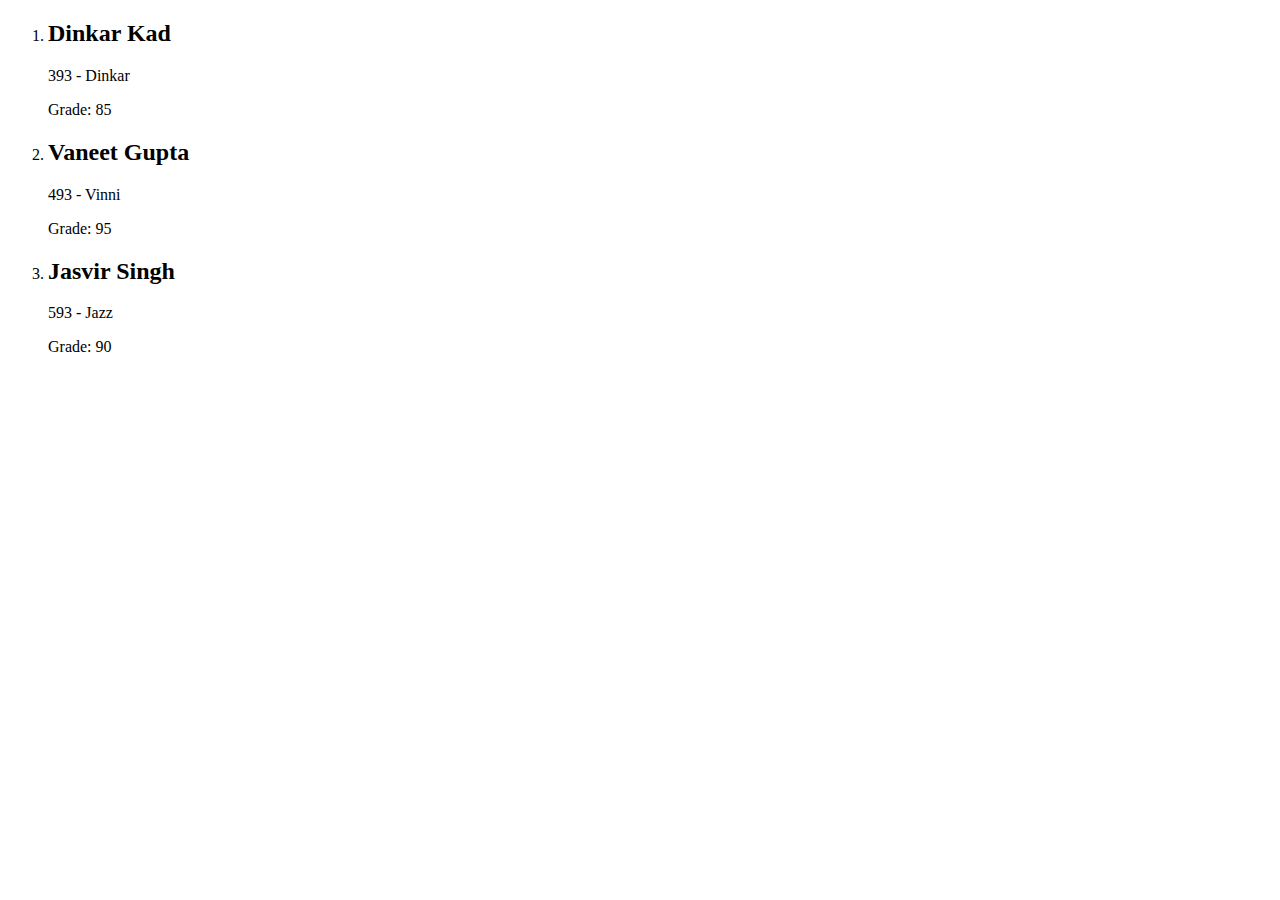
<file: module-5/index.html>
<!DOCTYPE html>
<html lang="en">
  <body>
    <ol id="students"></ol>
    <script>
      const xhttp = new XMLHttpRequest();
      xhttp.onreadystatechange = function () {
        if (this.readyState == 4 && this.status == 200) {
          displayData(this.responseXML);
        }
      };
      xhttp.open("GET", "students.xml", true);
      xhttp.send();

      function stringToNode(html) {
        const template = document.createElement(`template`);
        html = html.trim();
        template.innerHTML = html;
        return template.content.firstChild;
      }

      function displayData(xmlDoc) {
        const listElement = document.getElementById(`students`);

        const studentNodes = xmlDoc.getElementsByTagName(`student`);
        for (let index = 0; index < studentNodes.length; index++) {
          const studentNode = studentNodes[index];
          const listItem = stringToNode(`<li>
            <h2>${
              studentNode.getElementsByTagName(`firstname`)[0].childNodes[0]
                .nodeValue
            } ${
            studentNode.getElementsByTagName(`lastname`)[0].childNodes[0]
              .nodeValue
          }</h2>
          <p>${studentNode.getAttribute(`rollno`)} - ${
            studentNode.getElementsByTagName(`nickname`)[0].childNodes[0]
              .nodeValue
          }</p>
          <p>${`Grade: ${
            studentNode.getElementsByTagName(`marks`)[0].childNodes[0].nodeValue
          }`}</p>
          </li>`);
          listElement.appendChild(listItem);
        }
      }
    </script>
  </body>
</html>
</file>
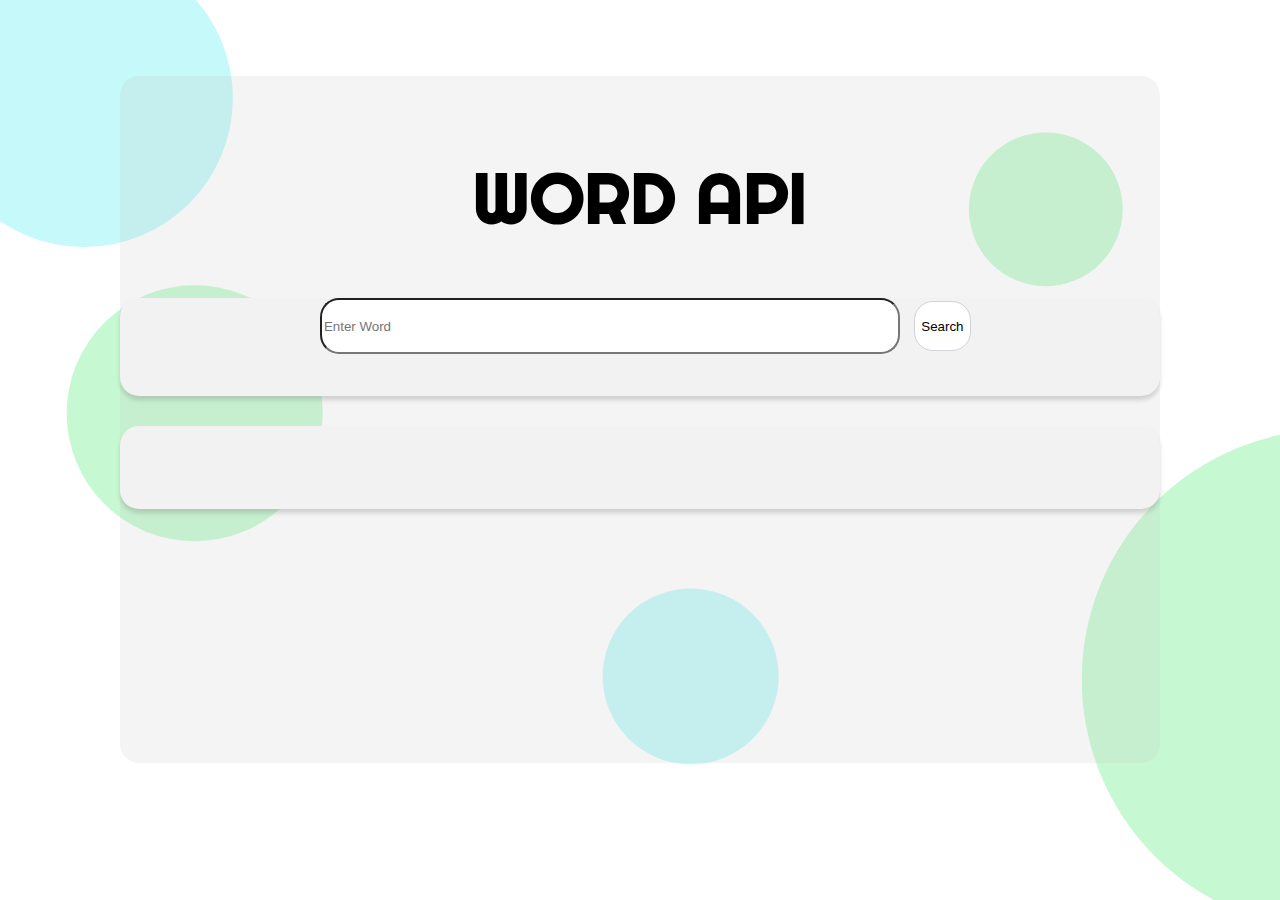
<file: Project-2/index.html>
<!DOCTYPE html>
<html lang="en">
<head>
    <meta charset="UTF-8">
    <meta http-equiv="X-UA-Compatible" content="IE=edge">
    <meta name="viewport" content="width=device-width, initial-scale=1.0">
    <link rel="stylesheet" href="styles.css">
    <title>Word API</title>
</head>
<body>
    <div class="main">
        <div class="title">
            <h1>WORD API</h1>
        </div>
            <form id="form" class="search">
                <input placeholder="Enter Word" id='word' required/>
                <button type="submit">Search</button>
            </form>
        <div id="results">
            <div id="data"></div>
        </div>
    </div>
    <script src="script.js"></script>
</body>
</html>
</file>
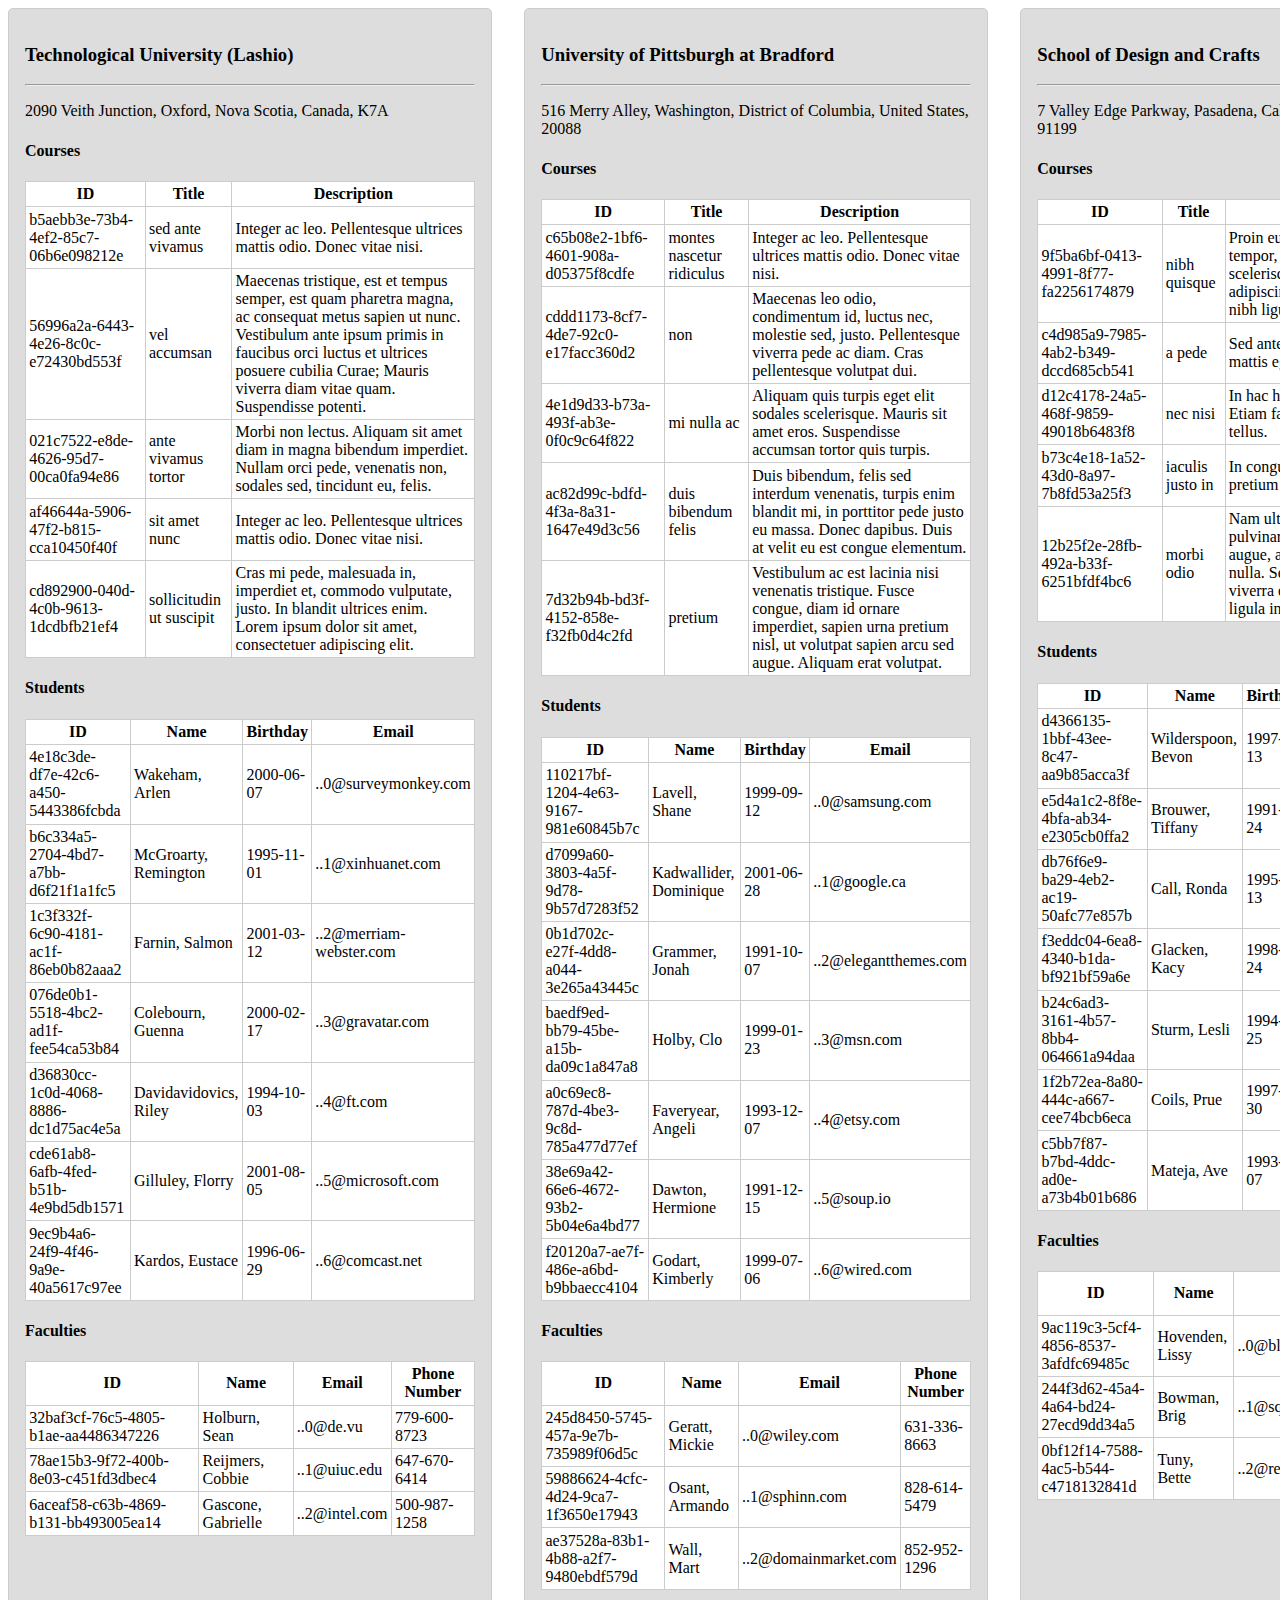
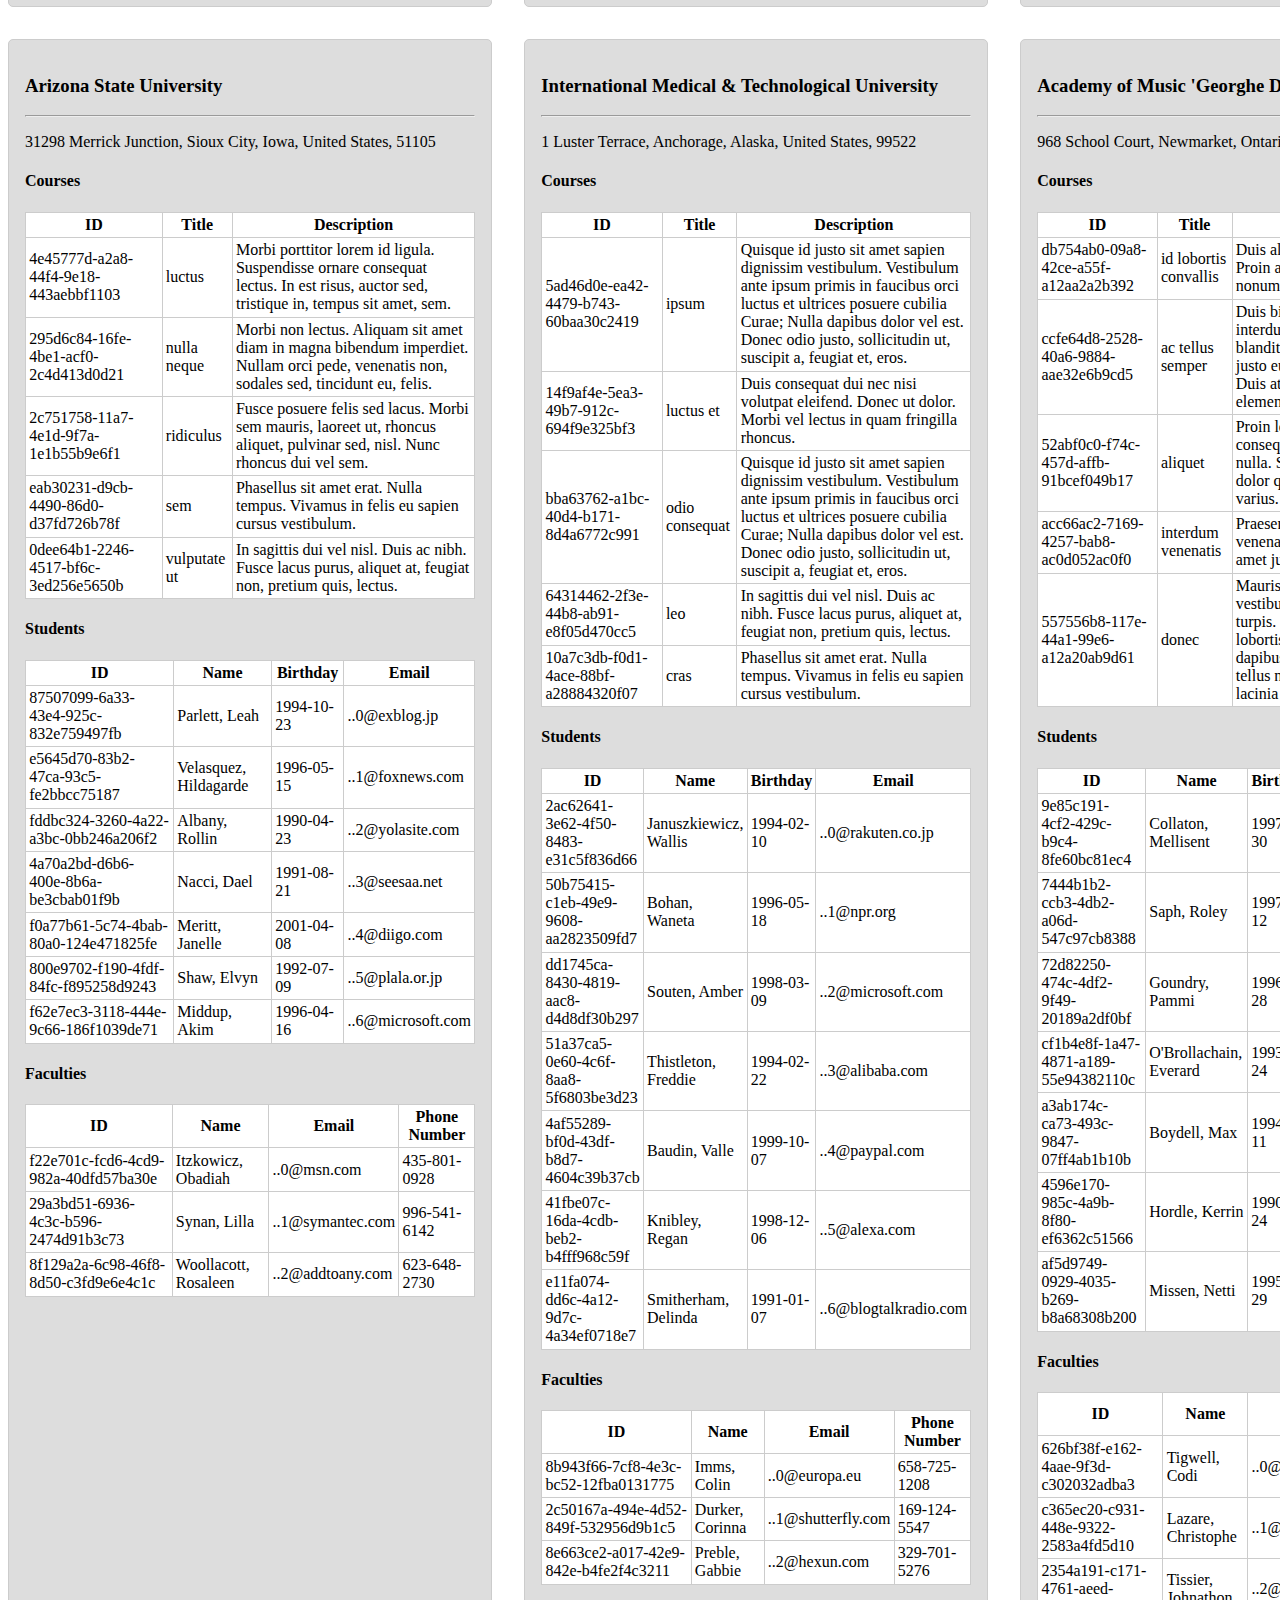
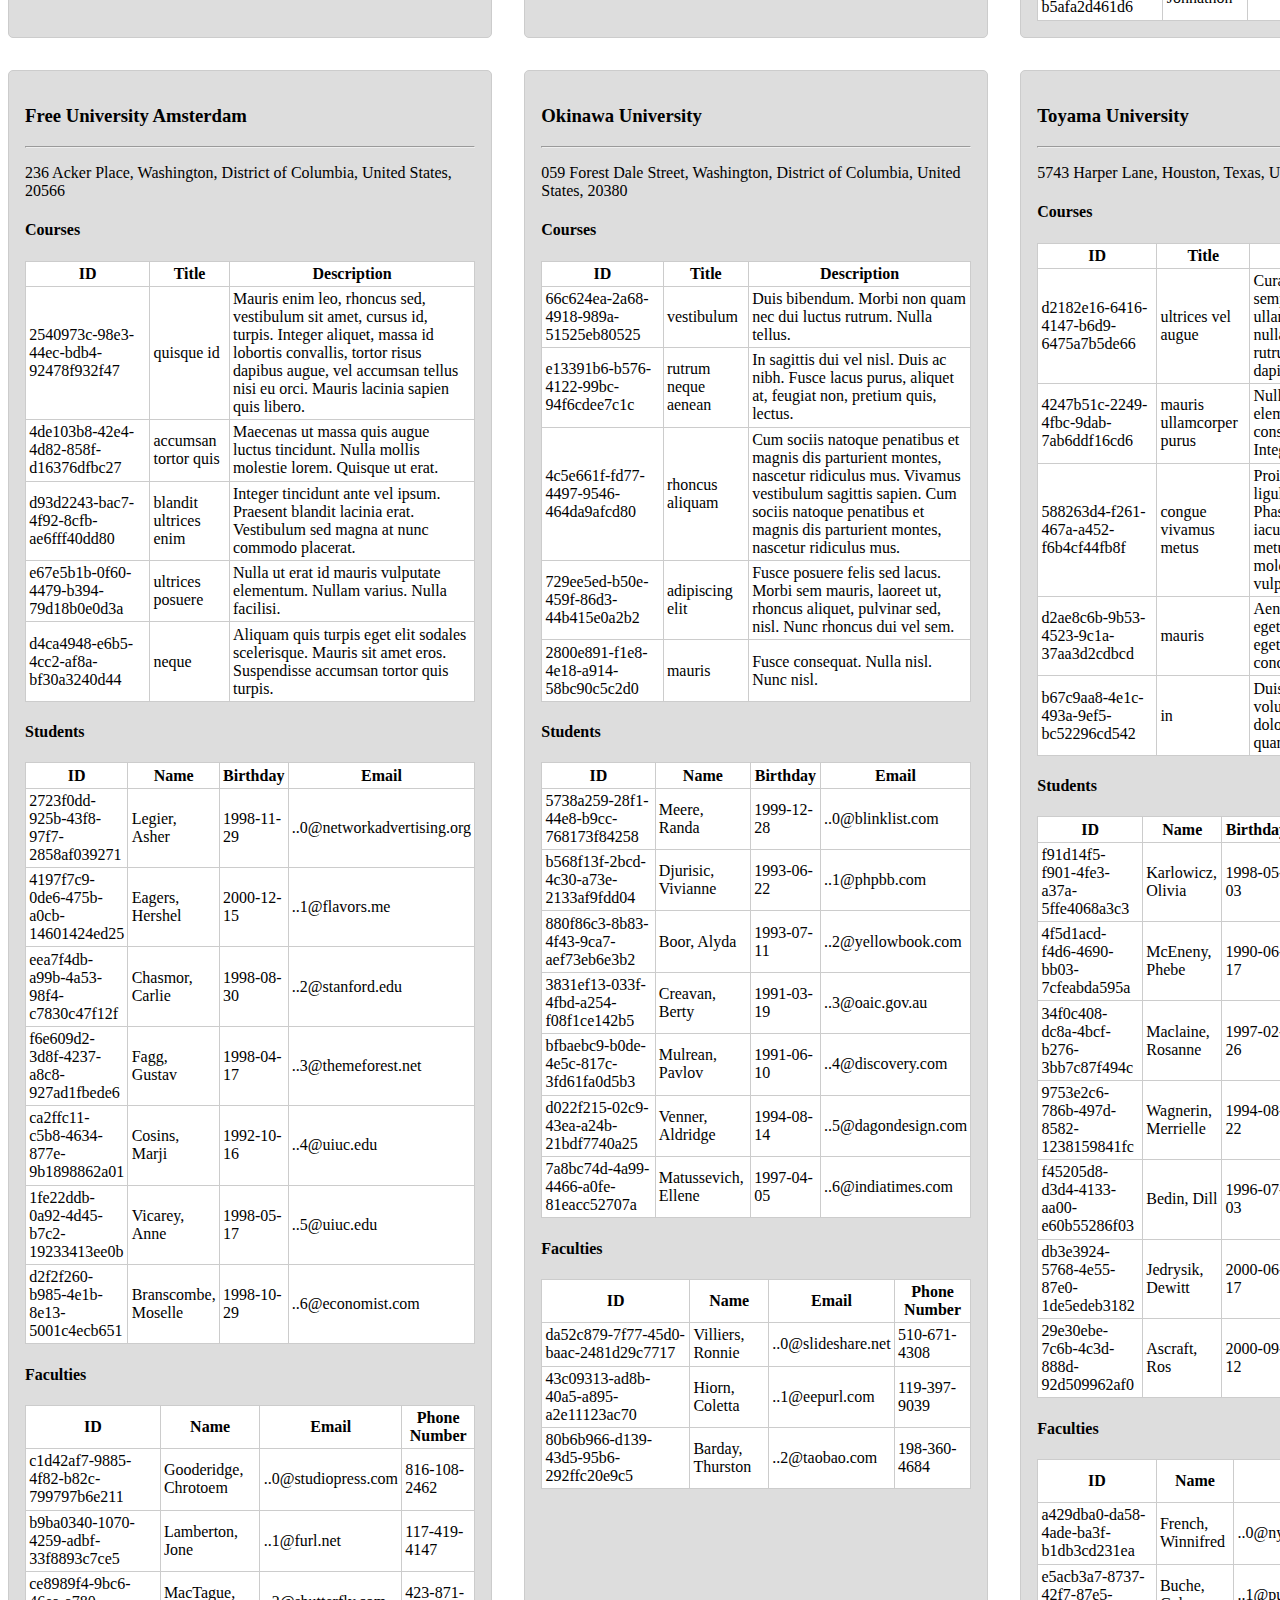
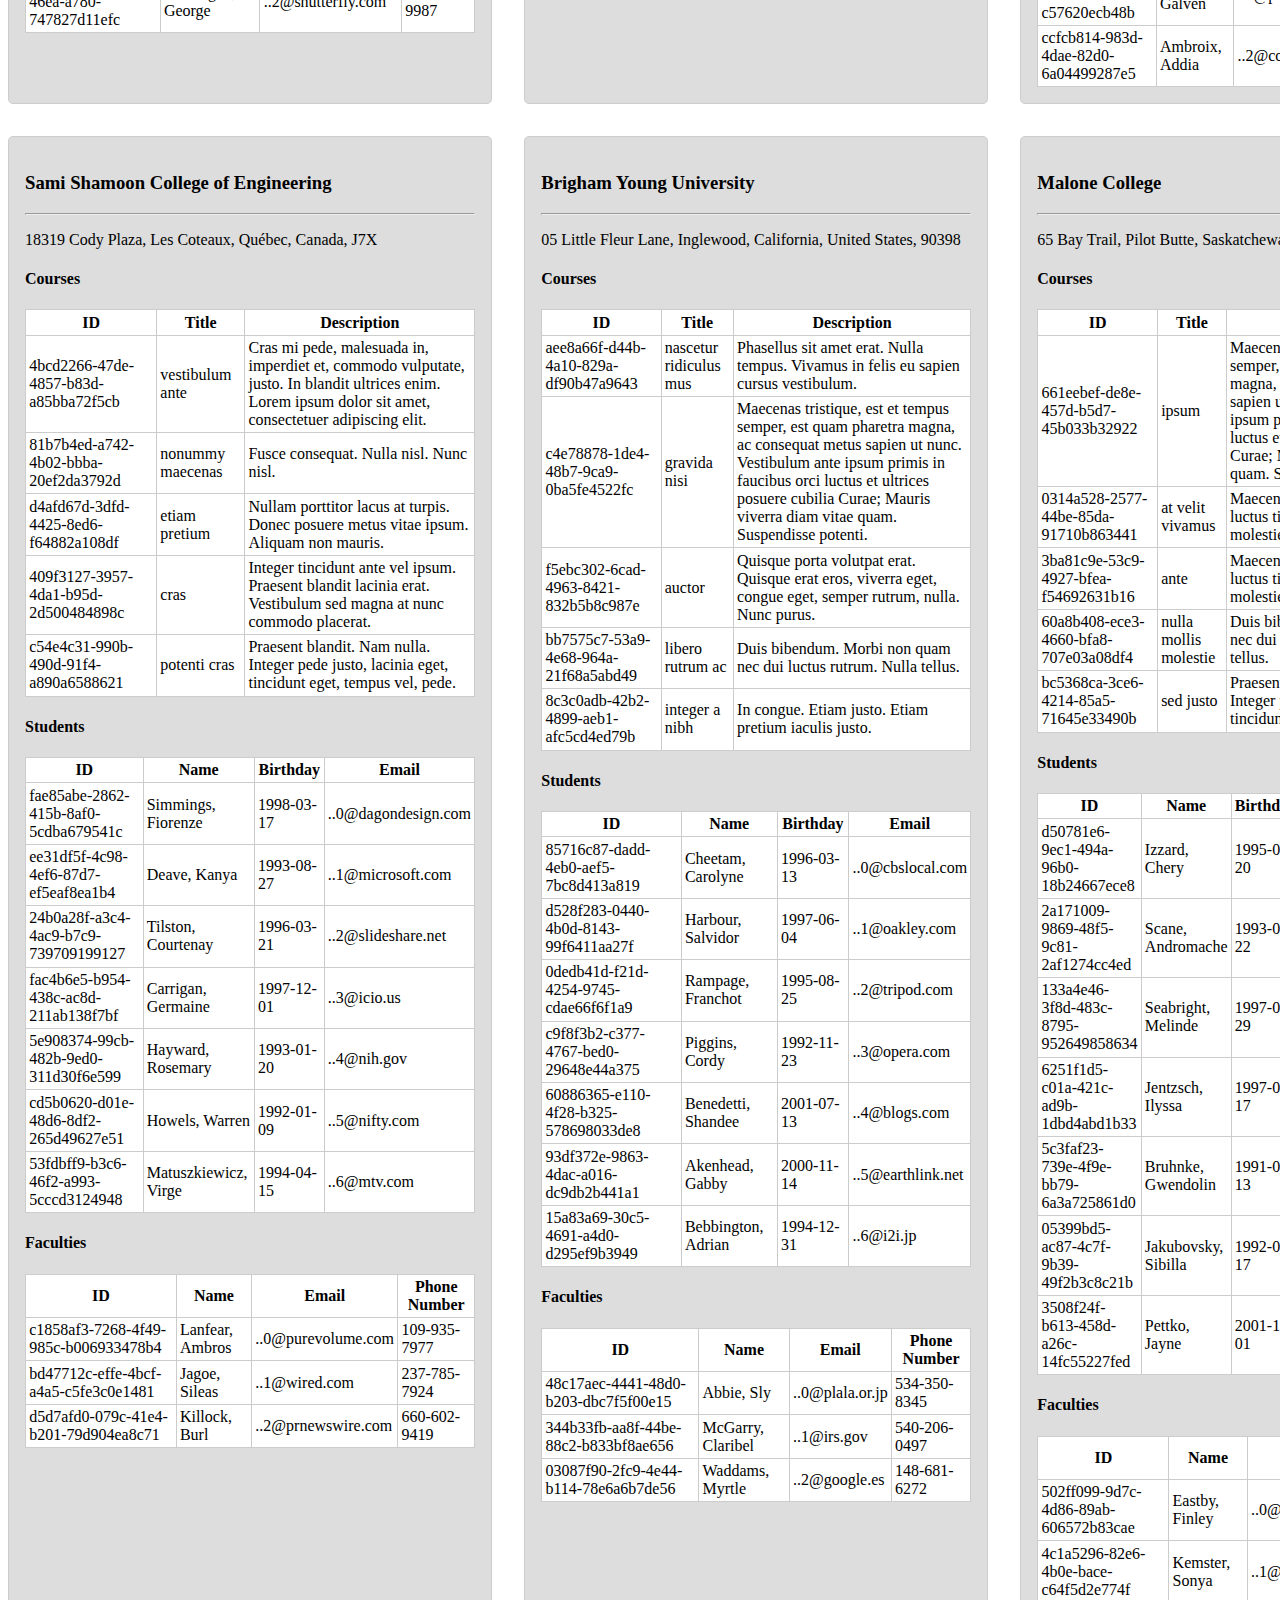
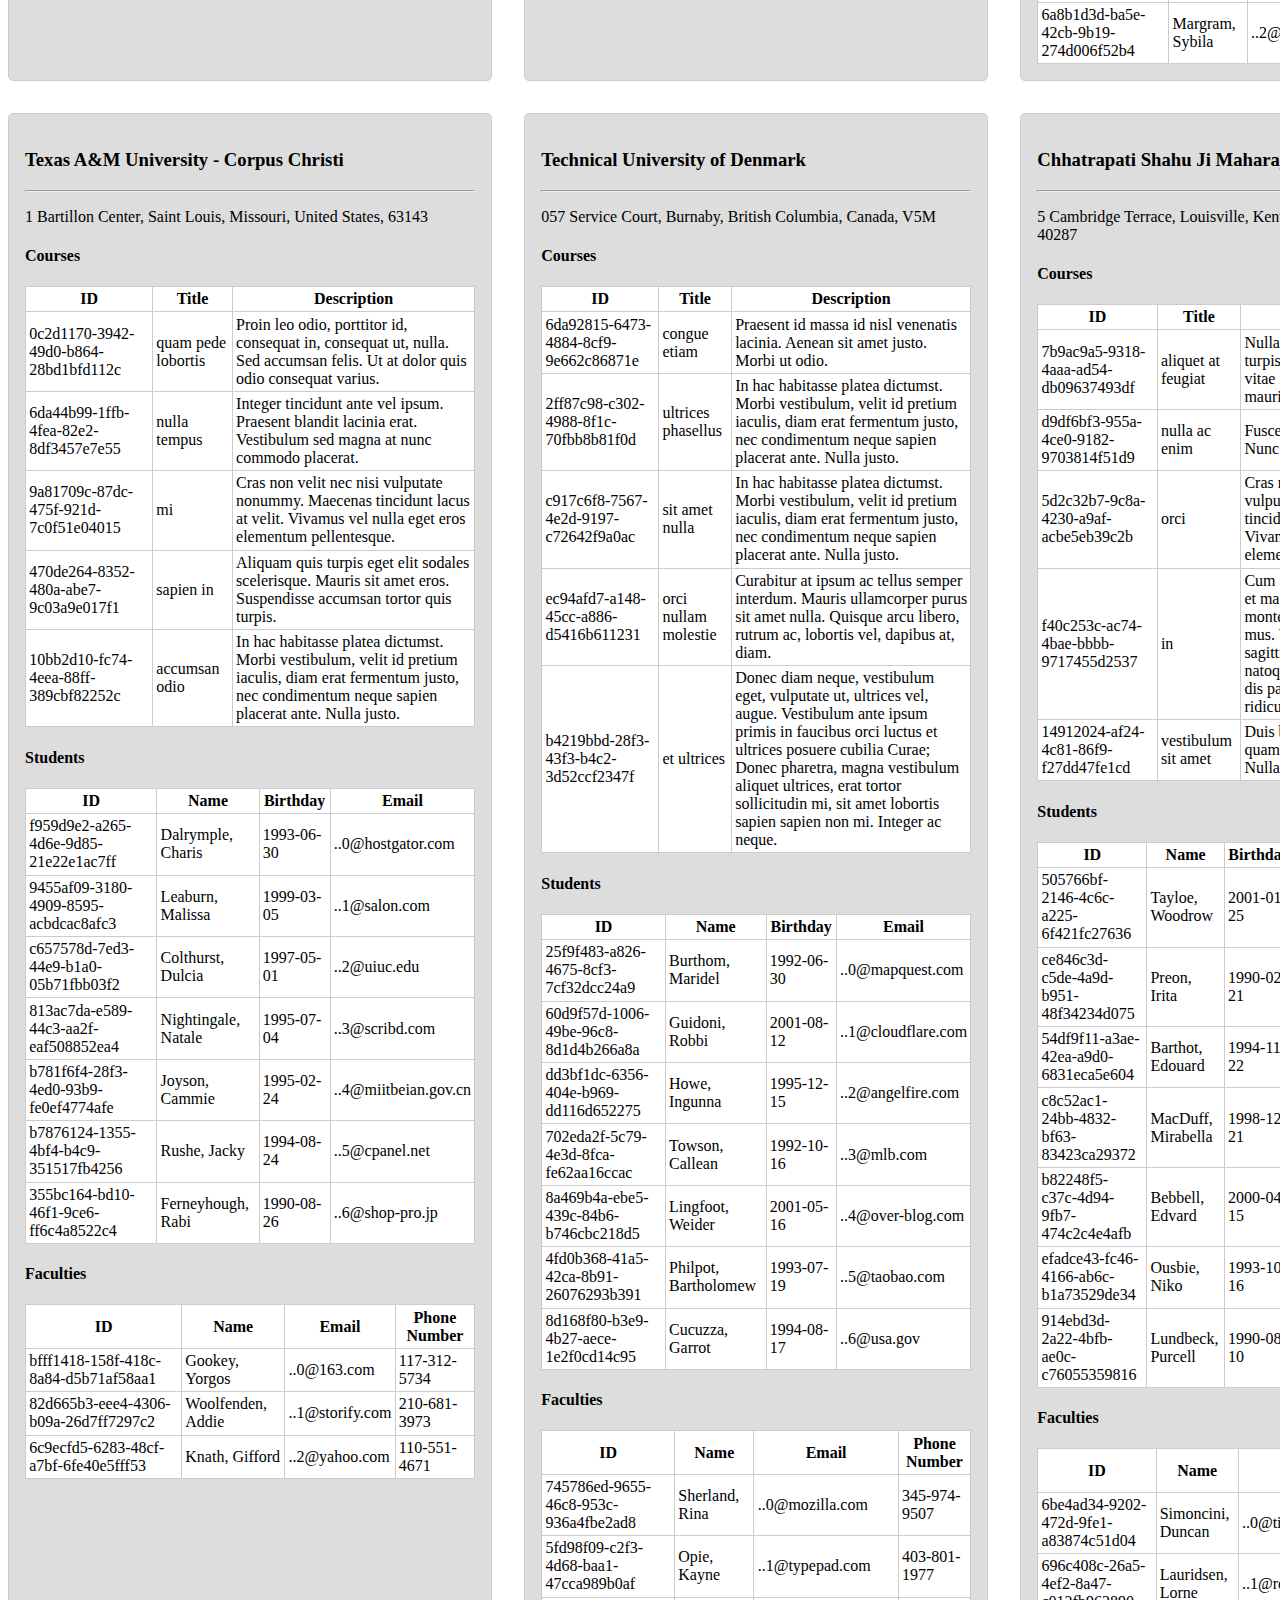
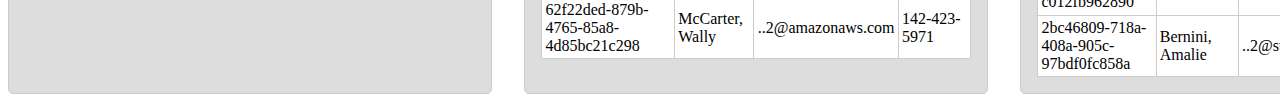
<file: Project/index.html>
<!DOCTYPE html>
<html lang="en">
<head>
    <meta charset="UTF-8">
    <meta http-equiv="X-UA-Compatible" content="IE=edge">
    <meta name="viewport" content="width=device-width, initial-scale=1.0">
    <title>Universities</title>
    <style>
        /* Styles for the Container and Table */
        #container{
            display:grid;
            grid-template-columns: auto auto auto;
            gap:2rem;
        }

        #container .column{
            padding:1rem;
            border:1px solid #ccc;
            border-radius: 5px;
            background-color:#ddd;
        }

        #container .column table{
            border-collapse: collapse;
            width:100%;
        }

        th,td{
            border:1px solid #ccc;
            background-color:#fff;
            padding:.2rem;
        }
    </style>
</head>
<body>
    <!-- Container where the columns will be appended -->
    <div id="container">
    </div>

    <script>
        let html = ""
        // Fetch XML File
        fetch("data.xml").then((response)=>{
            response.text().then((xml)=>{
                // Instantiate string to xml parser
                let parser = new DOMParser()
                // Parse String to XML
                let xmlDom = parser.parseFromString(xml,'application/xml')
                // Select all row tag elements
                let row = xmlDom.querySelectorAll('row')

                // Populate each row 
                row.forEach(uni =>{
                    var obj = uni.children

                    // Get the name and the address of each row
                    html+='<div class="column">'
                    html+='<h3>'+obj[0].innerHTML+'</h3>'
                    html+='<hr>'
                    html+='<p>'+obj[1].children[0].innerHTML+
                        ', '+obj[1].children[1].innerHTML+
                        ', '+obj[1].children[2].innerHTML+
                        ', '+obj[1].children[3].innerHTML+
                        ', '+obj[1].children[4].innerHTML+'</p>'
                    html+='<h4>Courses</h4>'

                    // Get all the address and concatenate it to the previous result
                    html+='<table>'
                        html+='<tr><th>ID</th><th>Title</th><th>Description</th></tr>'
                        // Select all courses
                        let courses = uni.querySelectorAll("courses")
                        courses.forEach(course =>{
                            html+='<tr>'
                                html+='<td>'+course.children[0].innerHTML+'</td>'
                                html+='<td>'+course.children[1].innerHTML+'</td>'
                                html+='<td>'+course.children[2].innerHTML+'</td>'
                            html+='</tr>'
                        })
                    html+='</table>'

                    // Get all the students and concatenate it to the previous result
                    html+='<h4>Students</h4>'
                    html+='<table>'
                        html+='<tr><th>ID</th><th>Name</th><th>Birthday</th><th>Email</th></tr>'
                        
                        // Select all students
                        let students = uni.querySelectorAll("students")
                        students.forEach(student =>{
                            html+='<tr>'
                                html+='<td>'+student.children[0].innerHTML+'</td>'
                                html+='<td>'+student.children[2].innerHTML+', '+student.children[1].innerHTML+'</td>'
                                html+='<td>'+student.children[3].innerHTML+'</td>'
                                html+='<td>'+student.children[4].innerHTML+'</td>'
                            html+='</tr>'
                        })
                    html+='</table>'

                    // Get all the faculty and concatenate it to the previous result
                    html+='<h4>Faculties</h4>'
                    html+='<table>'
                        html+='<tr><th>ID</th><th>Name</th><th>Email</th><th>Phone Number</th></tr>'
                        
                        // Select all faculty
                        let faculties = uni.querySelectorAll("faculty")
                        faculties.forEach(faculty =>{
                            html+='<tr>'
                                html+='<td>'+faculty.children[0].innerHTML+'</td>'
                                html+='<td>'+faculty.children[2].innerHTML+', '+faculty.children[1].innerHTML+'</td>'
                                html+='<td>'+faculty.children[3].innerHTML+'</td>'
                                html+='<td>'+faculty.children[4].innerHTML+'</td>'
                            html+='</tr>'
                        })
                    html+='</table>'
                    html+='</div>'
                })
// Display the output
                document.getElementById("container").innerHTML = html
                
                
            })
        })

    </script>
</body>
</html>
</file>
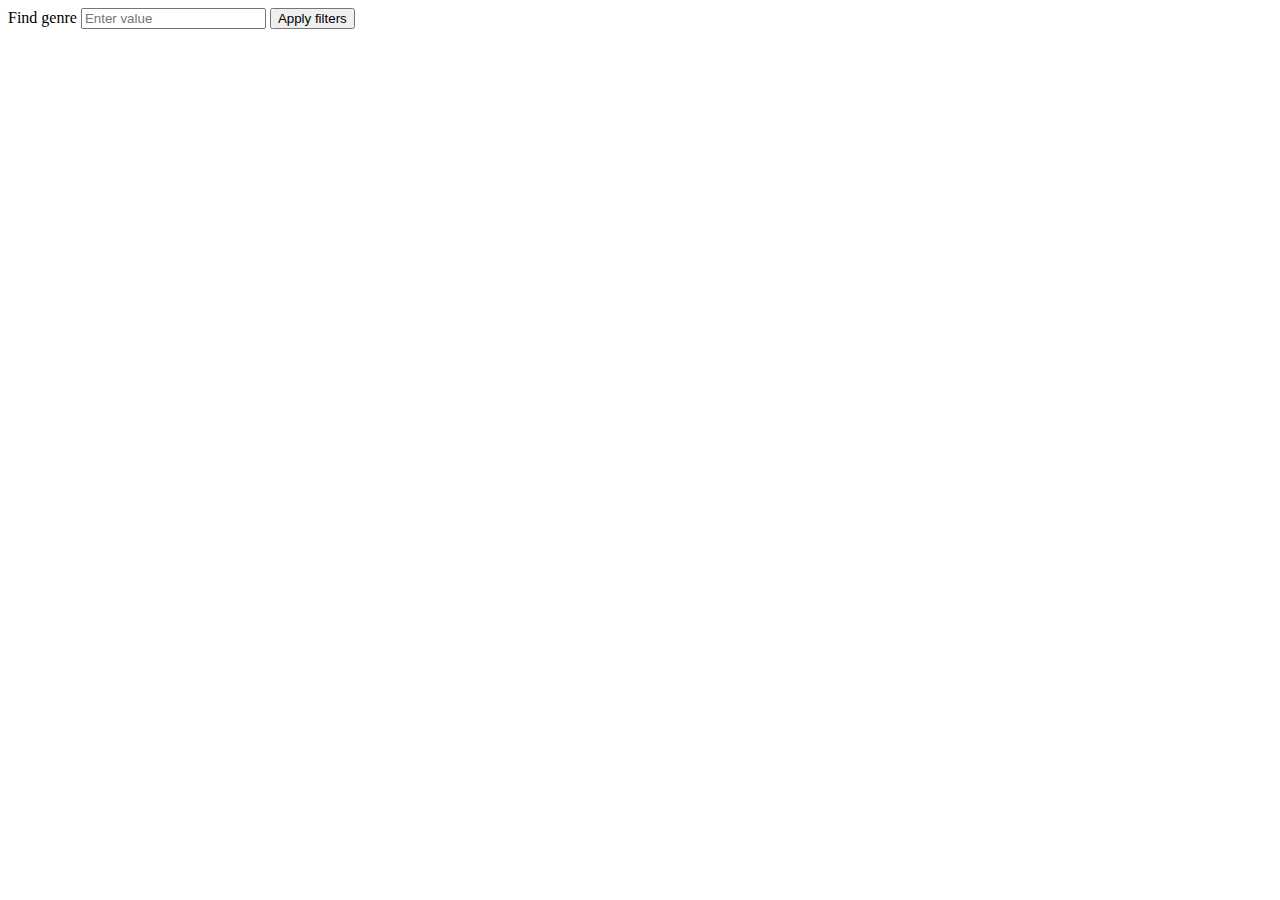
<file: module-11/spotify/index.html>
<!DOCTYPE html>
<html lang="en">
  <head>
    <meta charset="UTF-8" />
    <meta name="viewport" content="width=device-width, initial-scale=1.0" />
    <title>Spotify API</title>
    <link rel="stylesheet" type="text/css" href="main.css" />
  </head>
  <body>
    <form onsubmit="onSubmit(event)">
      <label for="input-filter-term">Find genre</label>
      <input
        type="text"
        name="term"
        id="input-filter-term"
        placeholder="Enter value"
      />
      <button type="submit">Apply filters</button>
    </form>
    <div id="genres"></div>
    <script src="app.js" type="text/javascript"></script>
  </body>
</html>
</file>
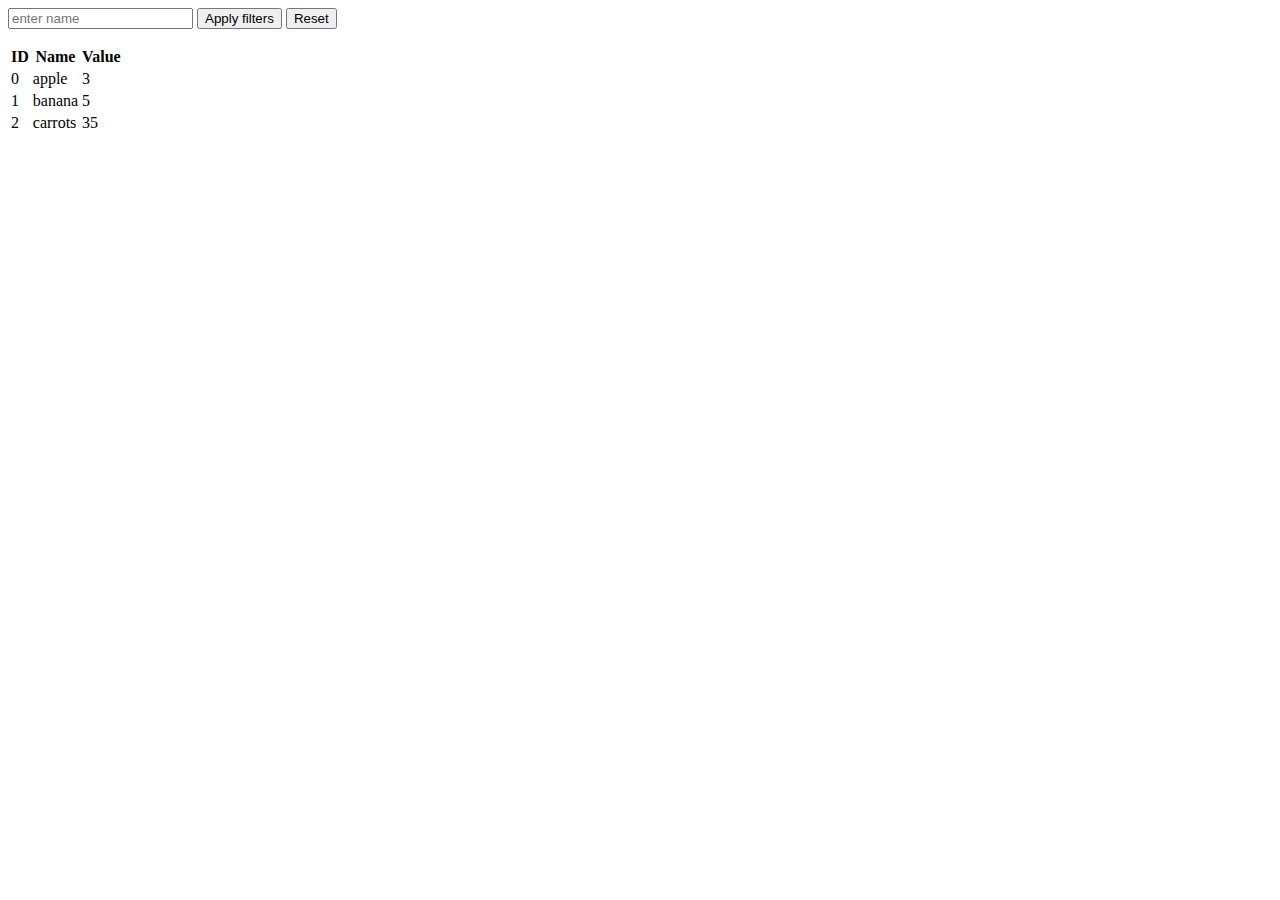
<file: module-11/ajax-form.html>
<html>
  <head>
    <title>Test Input</title>
  </head>
  <body>
    <form onsubmit="onSubmit(event)" onreset="onReset()">
      <input
        type="text"
        name="name"
        id="input-name-term"
        placeholder="enter name"
      />
      <button type="submit">Apply filters</button>
      <button type="reset">Reset</button>
    </form>
    <table>
      <thead>
        <tr>
          <th>ID</th>
          <th>Name</th>
          <th>Value</th>
        </tr>
      </thead>
      <tbody id="table-body"></tbody>
    </table>
    <script type="text/javascript" src="./ajax-renderer.js"></script>
  </body>
</html>
</file>
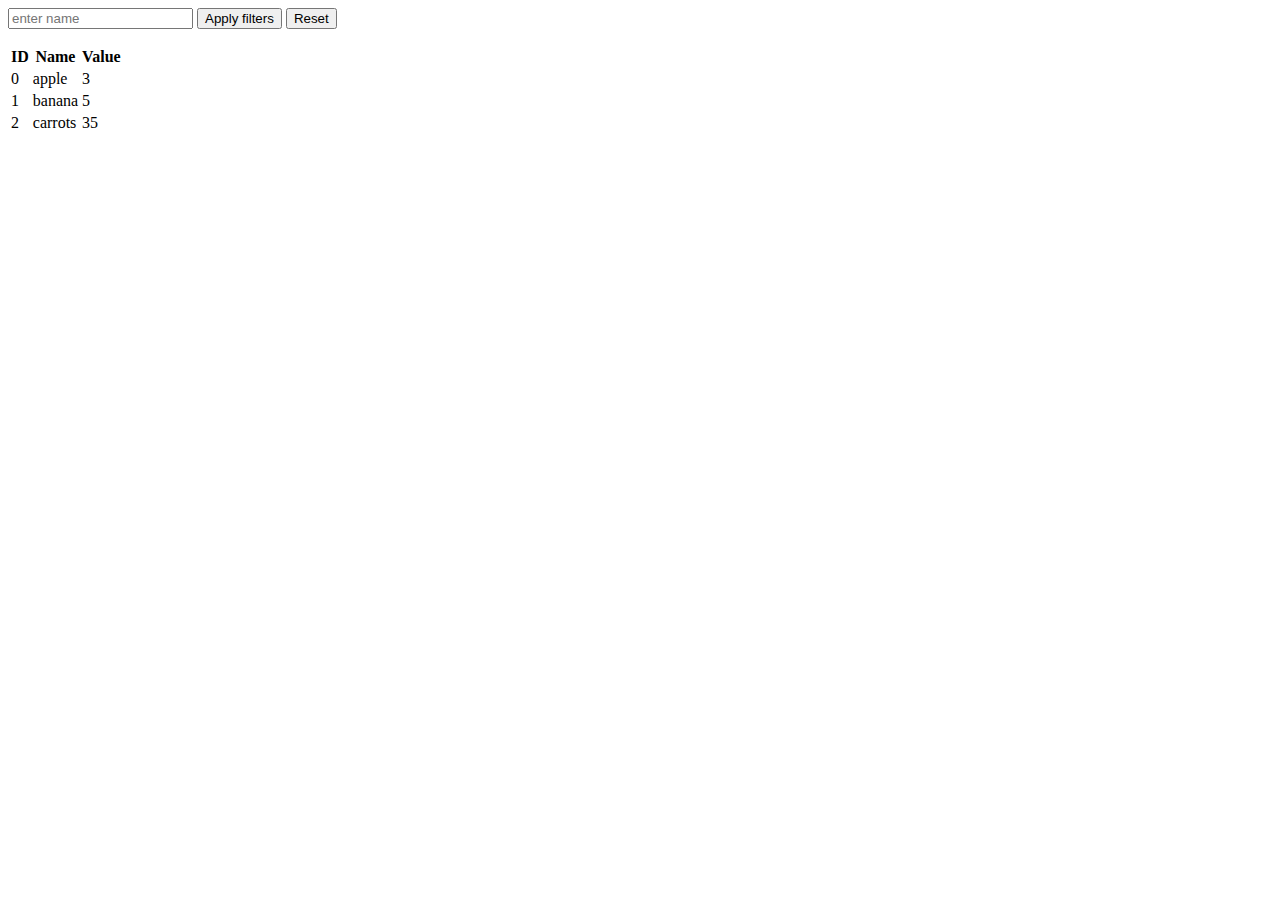
<file: module-11/form.html>
<html>
  <head>
    <title>Test Input</title>
    <script language="javascript">
      window.onload = () => {
        console.log(`page loaded`);
      };
    </script>
  </head>
  <body>
    <form onreset="onReset()">
      <input
        type="text"
        name="name"
        id="input-name-term"
        placeholder="enter name"
      />
      <button type="submit">Apply filters</button>
      <button type="reset">Reset</button>
    </form>
    <table>
      <thead>
        <tr>
          <th>ID</th>
          <th>Name</th>
          <th>Value</th>
        </tr>
      </thead>
      <tbody id="table-body"></tbody>
    </table>
    <script type="text/javascript" src="./renderer.js"></script>
  </body>
</html>
</file>
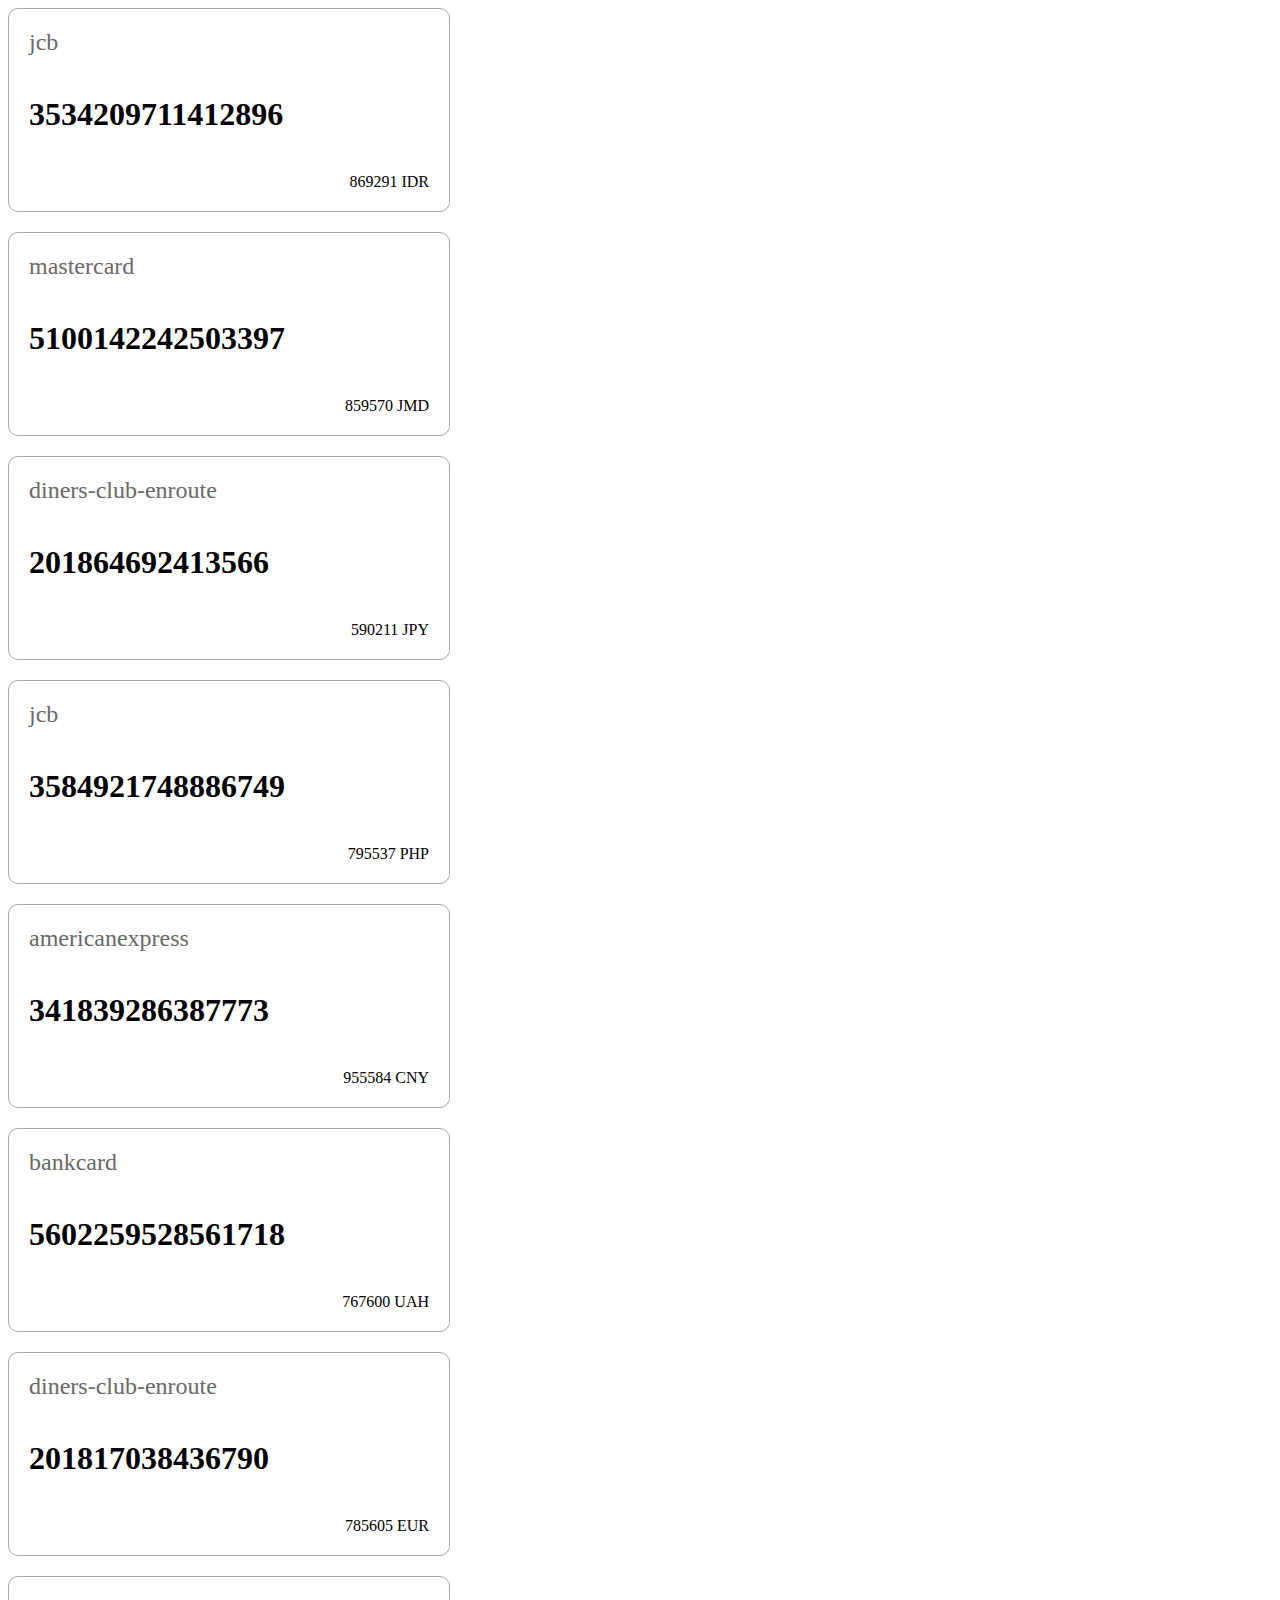
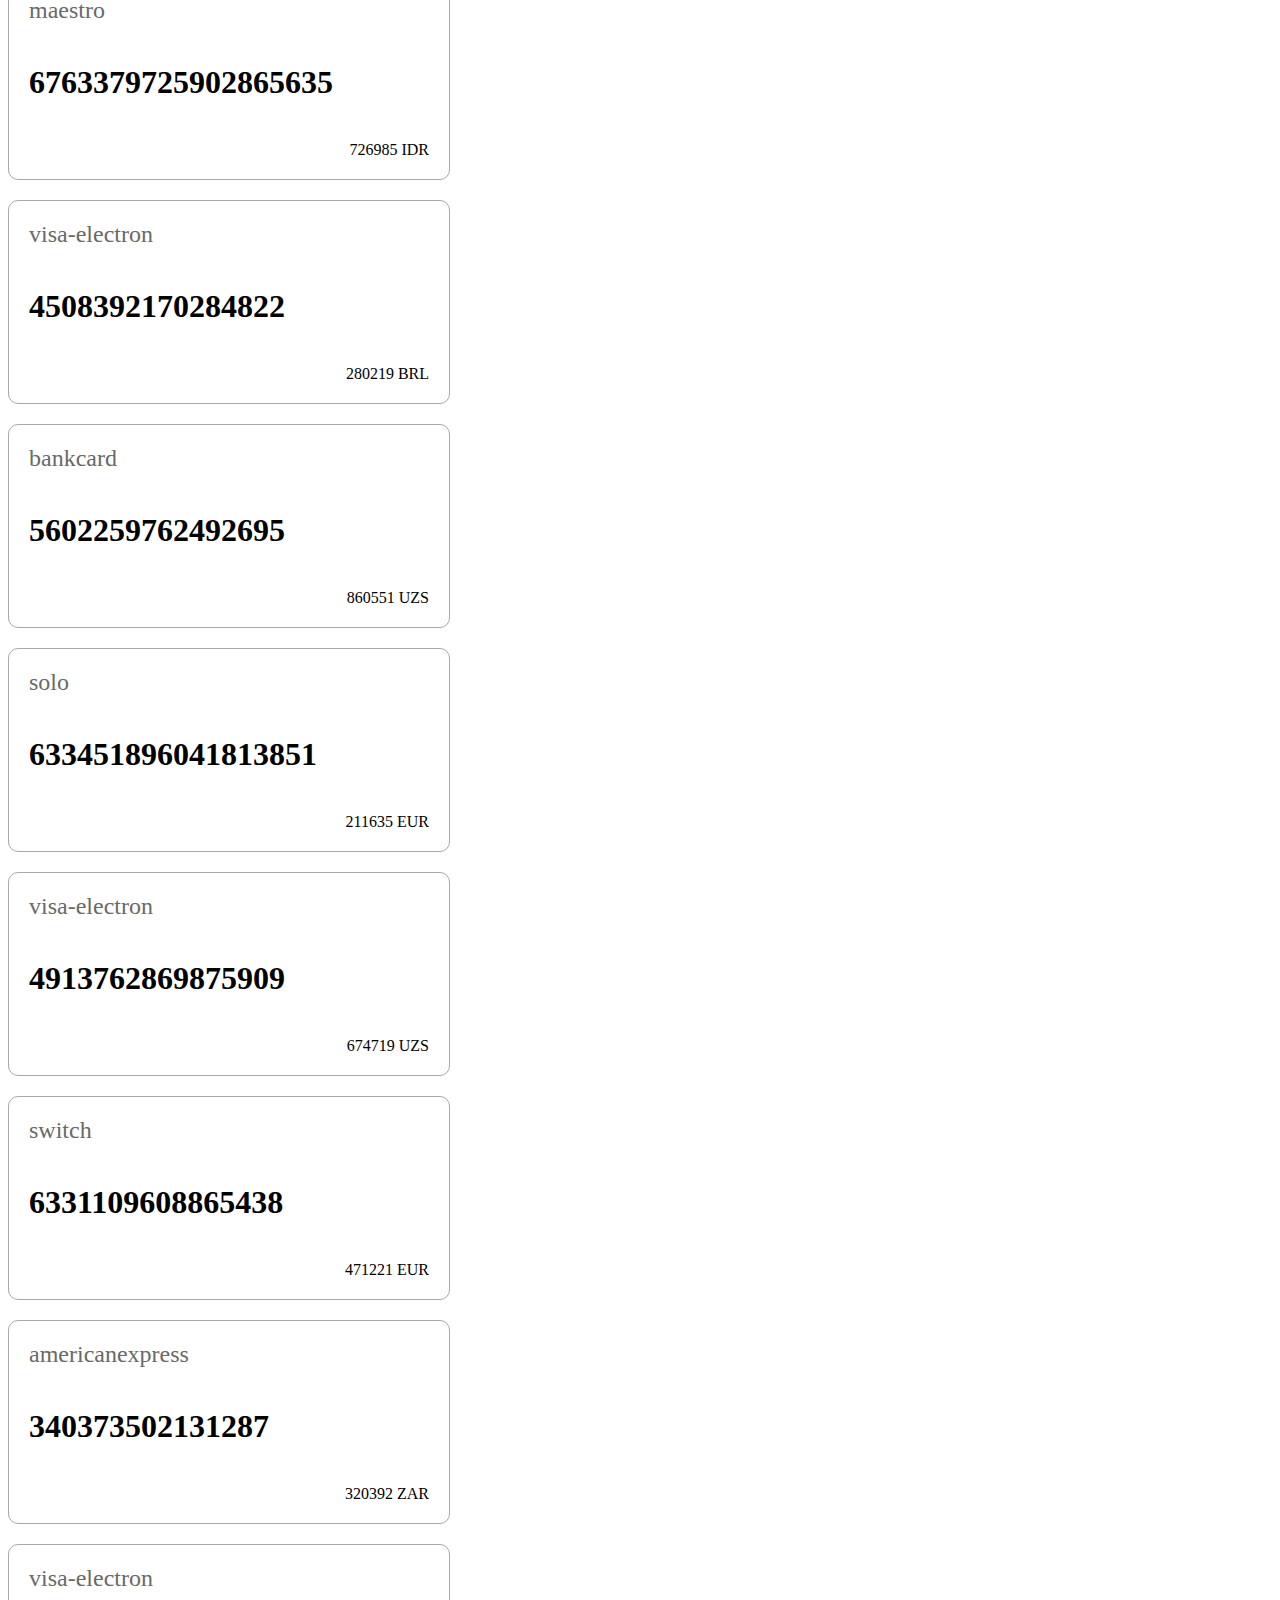
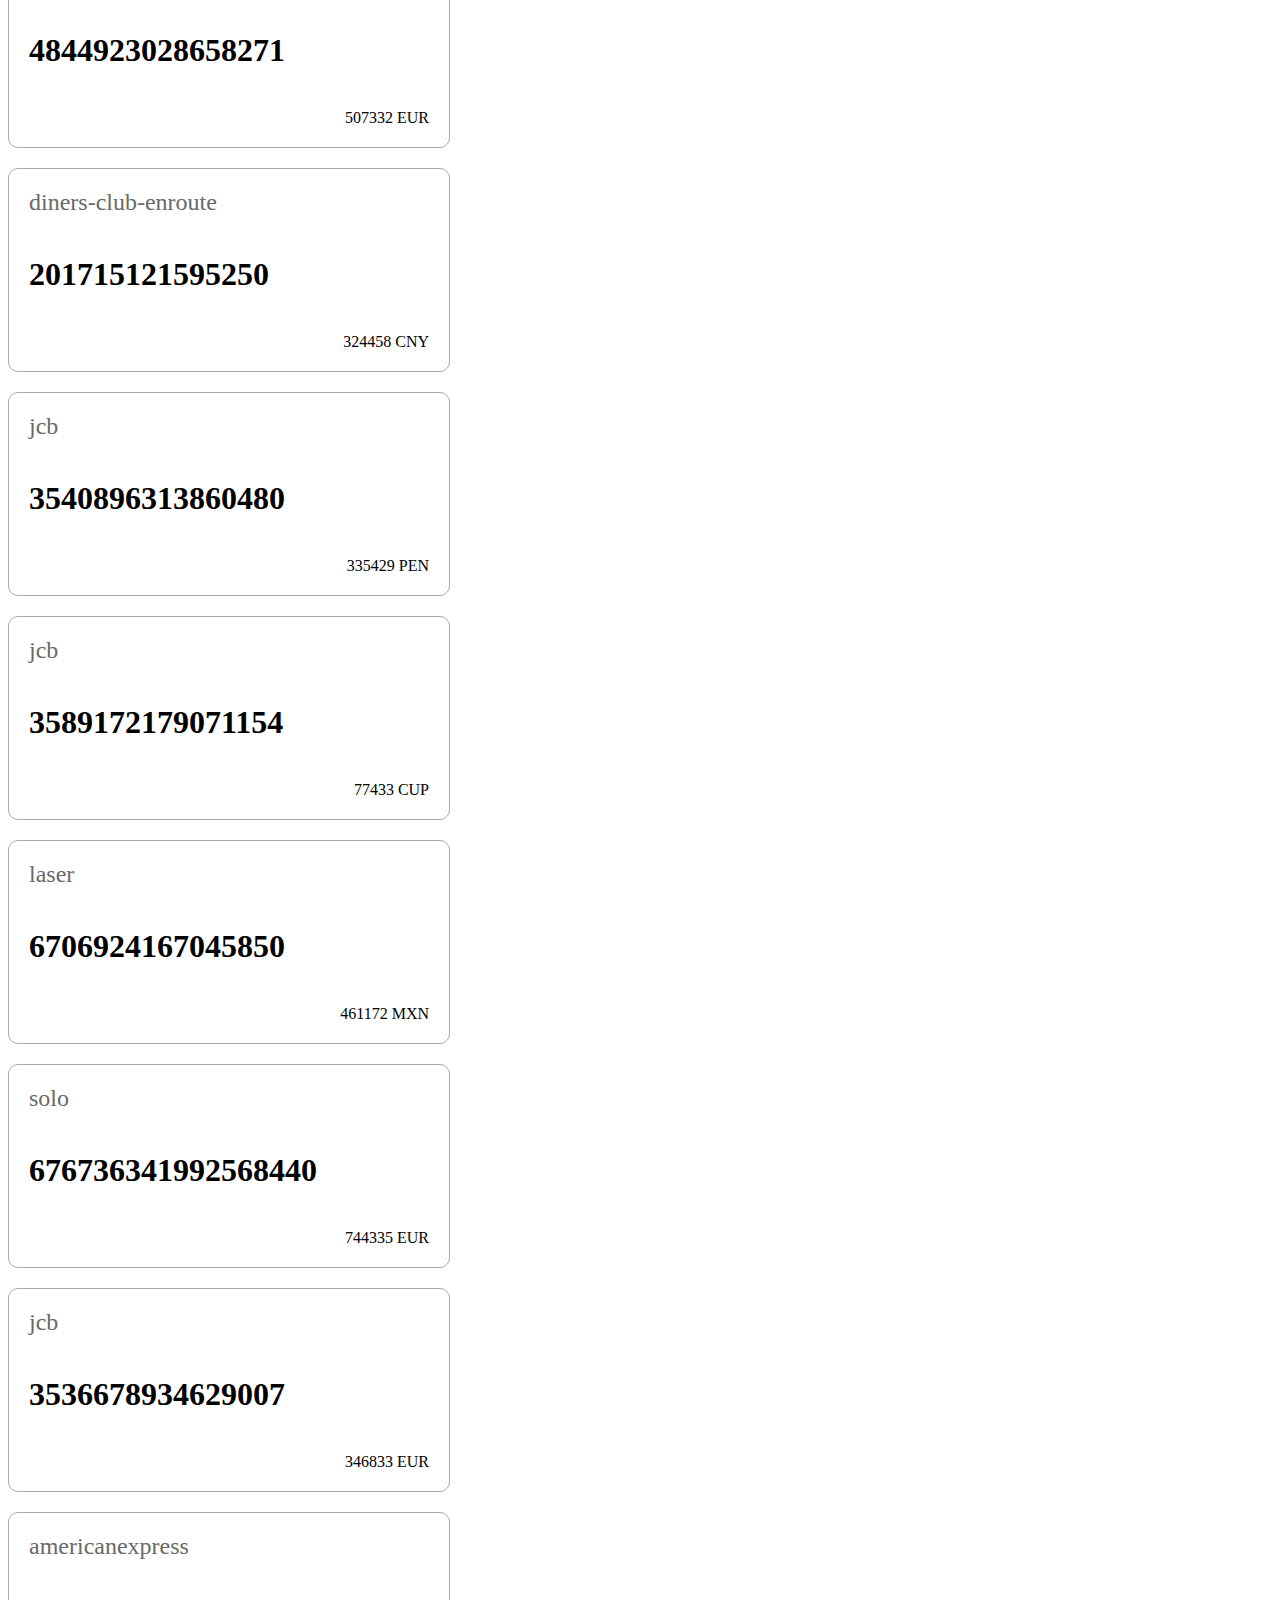
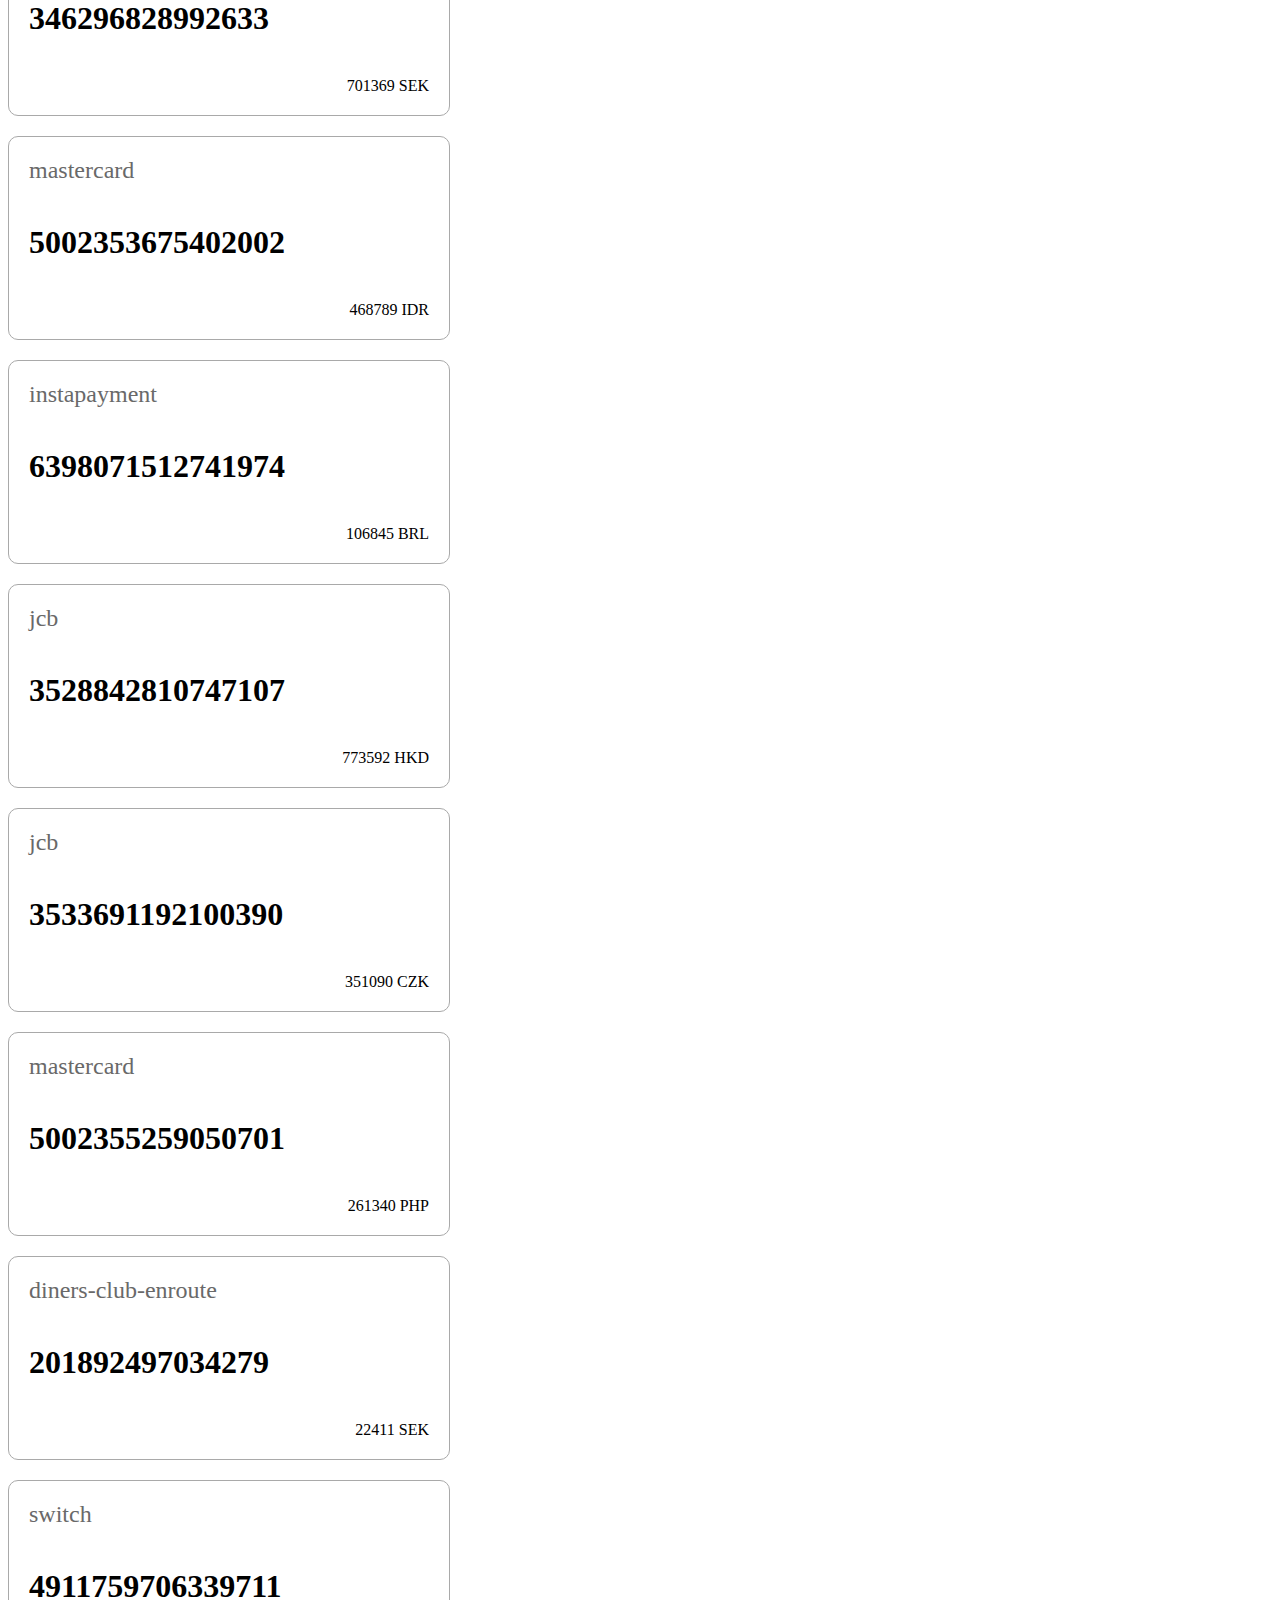
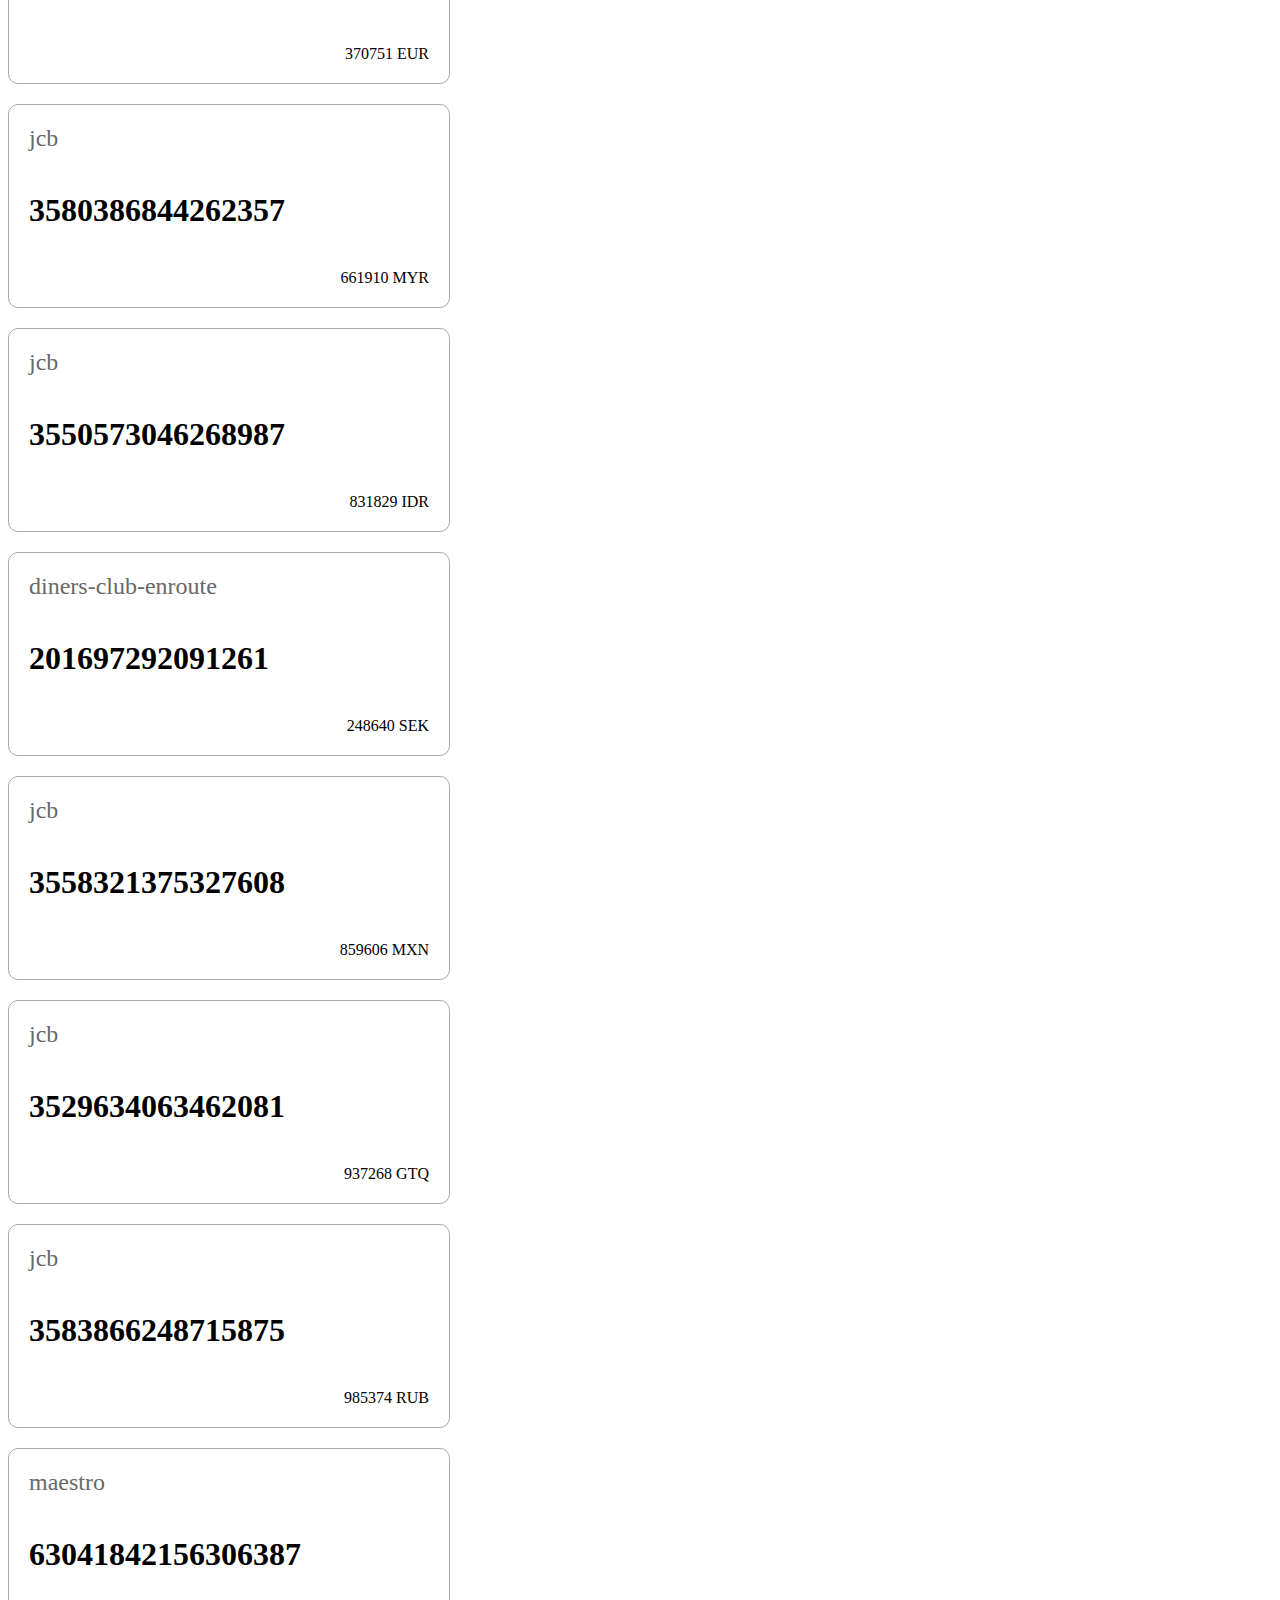
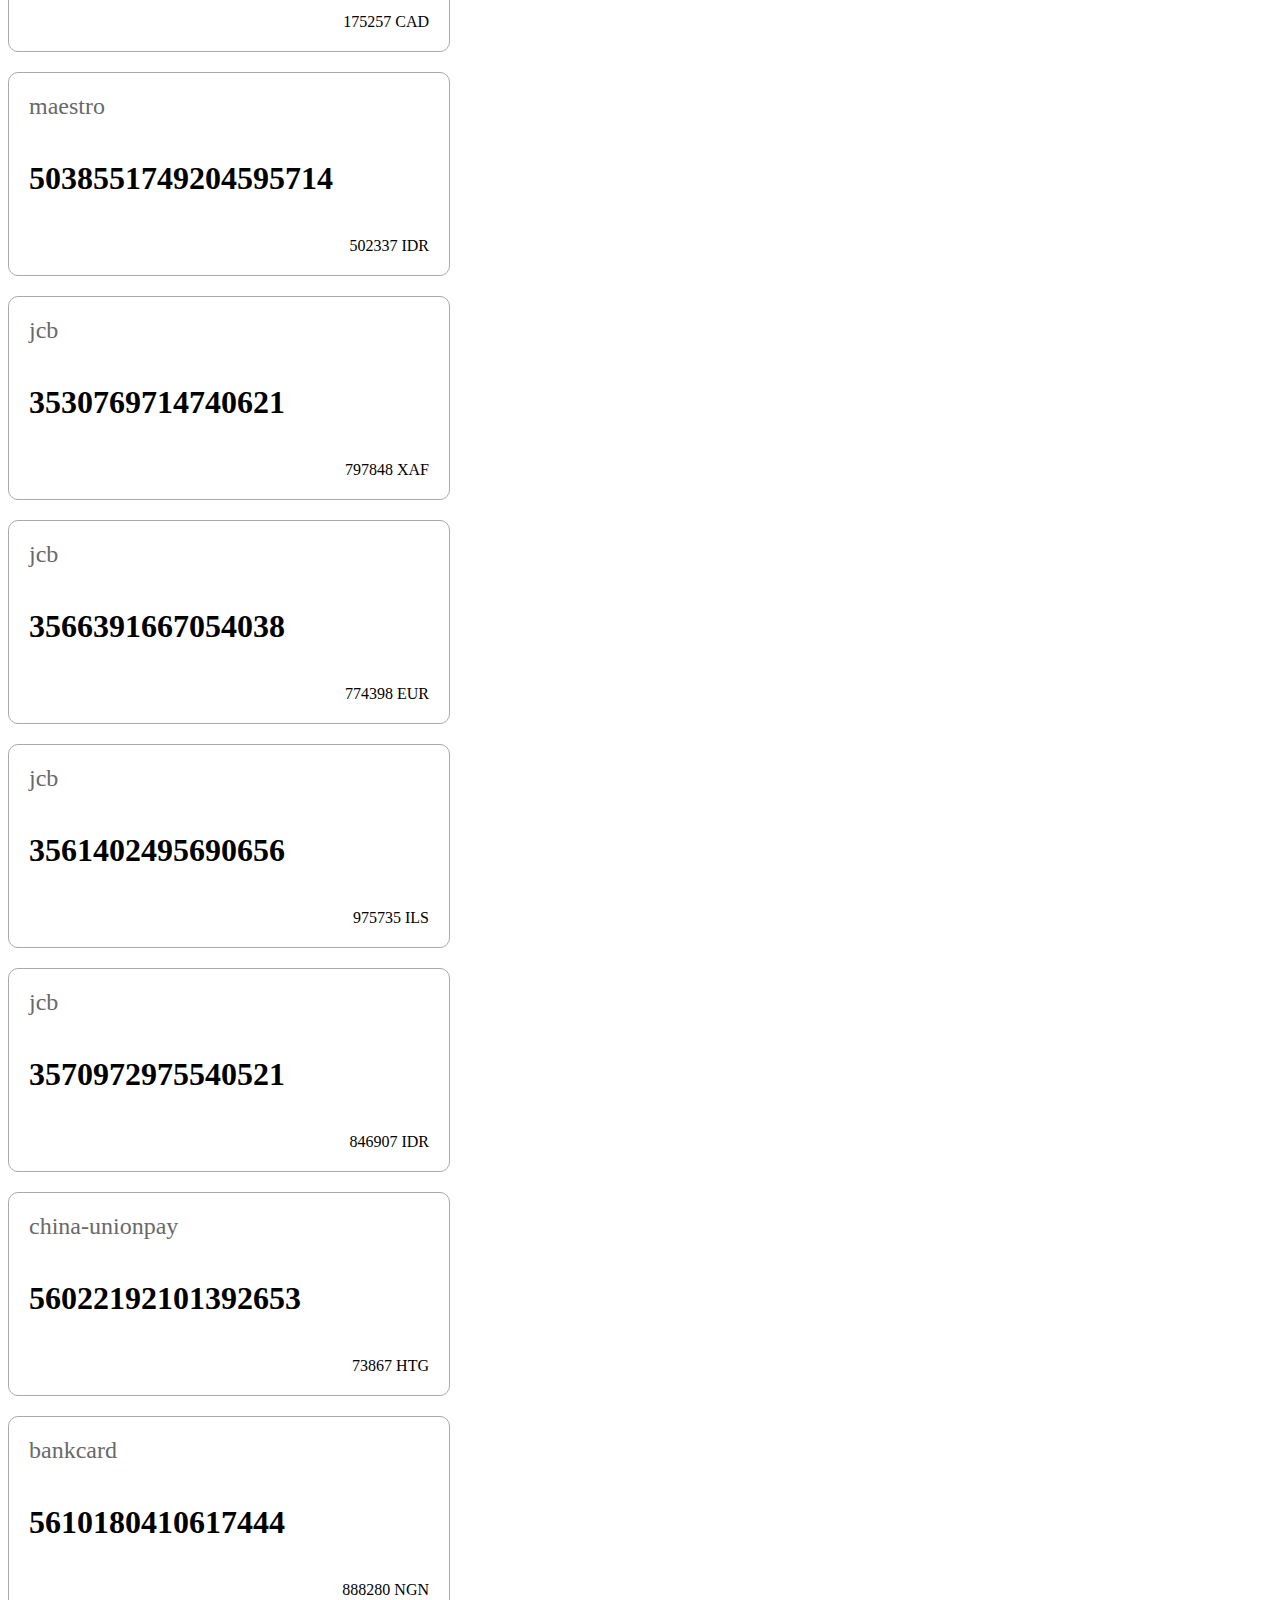
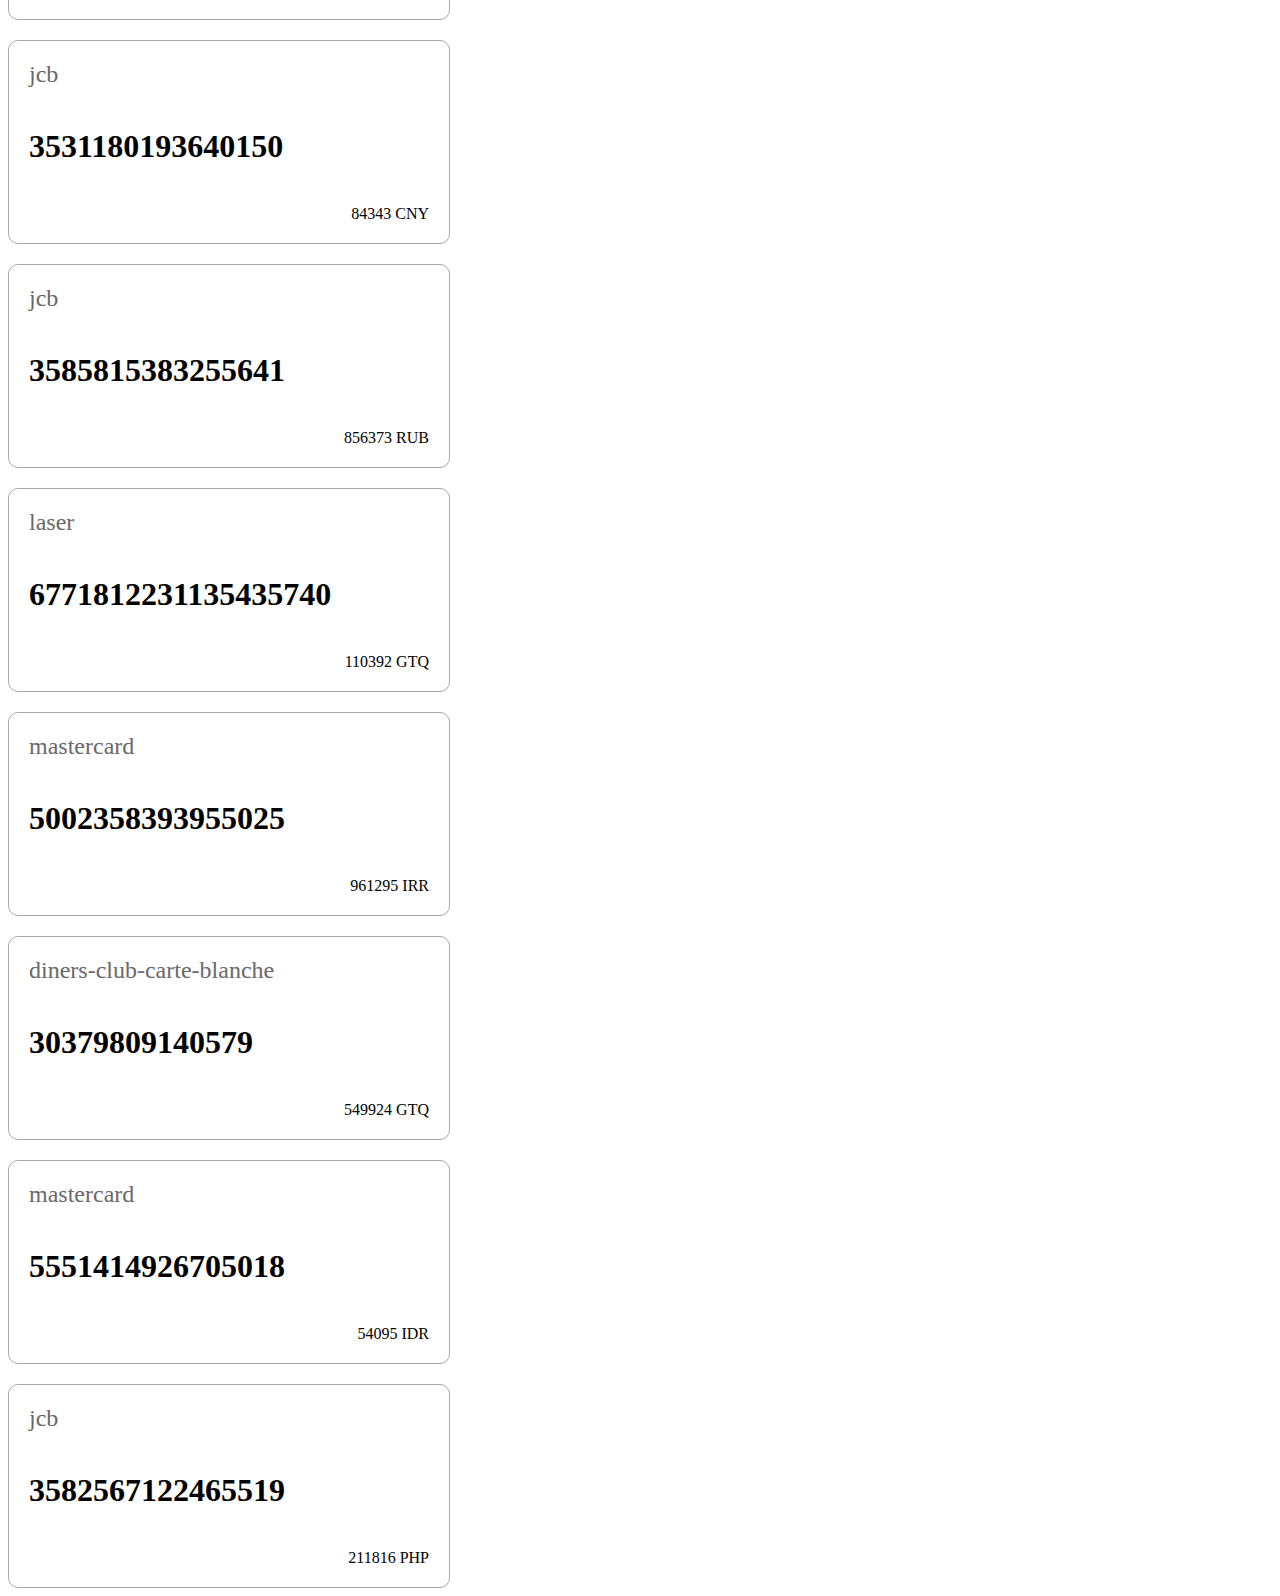
<file: module-5/cards.html>
<!DOCTYPE html>
<html lang="en">
  <head>
    <link rel="stylesheet" href="cards.css" />
  </head>
  <body>
    <ol id="cards"></ol>
    <script>
      const xhttp = new XMLHttpRequest();
      xhttp.onreadystatechange = function () {
        if (this.readyState == 4 && this.status == 200) {
          displayData(this.responseXML);
        }
      };
      xhttp.open("GET", "cards.xml", true);
      xhttp.send();

      function stringToNode(html) {
        const template = document.createElement(`template`);
        html = html.trim();
        template.innerHTML = html;
        return template.content.firstChild;
      }

      function createCard(card) {
        const content = `<li>
  <article>
    <p>${card.type}</p>
    <h2>${card.number}</h2>
    <div>
      ${card.balance} ${card.currency}
    </div>
  </article>
</li>`;

        return stringToNode(content);
      }

      function parseCard(xml) {
        const number =
          xml.getElementsByTagName(`number`)[0].childNodes[0].nodeValue;
        const type =
          xml.getElementsByTagName(`type`)[0].childNodes[0].nodeValue;
        const currency =
          xml.getElementsByTagName(`currency`)[0].childNodes[0].nodeValue;
        const balance =
          xml.getElementsByTagName(`balance`)[0].childNodes[0].nodeValue;

        return {
          number,
          type,
          currency,
          balance,
        };
      }

      function displayData(xmlDoc) {
        const cards = xmlDoc.getElementsByTagName(`record`);

        const list = document.getElementById(`cards`);

        for (let index = 0; index < cards.length; index++) {
          const element = cards[index];
          const parsedCard = parseCard(element);

          const cardElement = createCard(parsedCard);
          list.appendChild(cardElement);
        }
      }
    </script>
  </body>
</html>
</file>
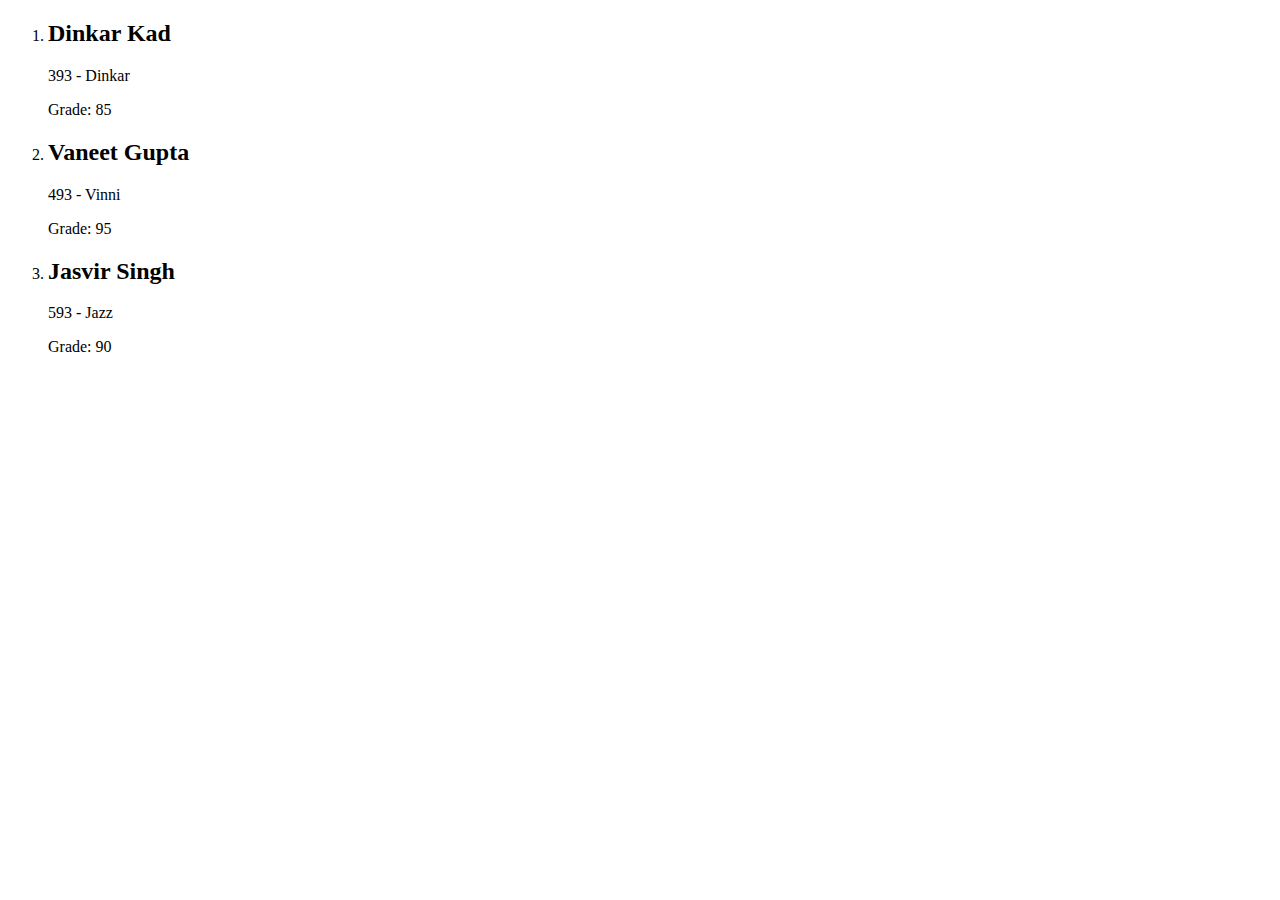
<file: module-5/displayStudents.html>
<!DOCTYPE html>
<html lang="en">
  <body>
    <ol id="students"></ol>
    <script>
      const xhttp = new XMLHttpRequest();
      xhttp.onreadystatechange = function () {
        if (this.readyState == 4 && this.status == 200) {
          displayData(this);
        }
      };
      xhttp.open("GET", "students.xml", true);
      xhttp.send();

      function displayData(xml) {
        const listElement = document.getElementById(`students`);

        const xmlDoc = xml.responseXML;
        const studentNodes = xmlDoc.getElementsByTagName("student");

        for (let index = 0; index < studentNodes.length; index++) {
          const student = studentNodes[index];

          const listItem = document.createElement(`li`);

          const title = document.createElement(`h2`);
          title.appendChild(
            document.createTextNode(
              student.getElementsByTagName("firstname")[0].childNodes[0]
                .nodeValue +
                ` ` +
                student.getElementsByTagName("lastname")[0].childNodes[0]
                  .nodeValue
            )
          );
          listItem.appendChild(title);

          const subtitle = document.createElement(`p`);
          subtitle.appendChild(
            document.createTextNode(
              student.getAttribute(`rollno`) +
                ` - ` +
                student.getElementsByTagName("nickname")[0].childNodes[0]
                  .nodeValue
            )
          );
          listItem.appendChild(subtitle);

          const grade = document.createElement(`p`);
          grade.appendChild(
            document.createTextNode(
              `Grade: ` +
                student.getElementsByTagName("marks")[0].childNodes[0].nodeValue
            )
          );
          listItem.appendChild(grade);

          listElement.appendChild(listItem);
        }
      }
    </script>
  </body>
</html>
</file>
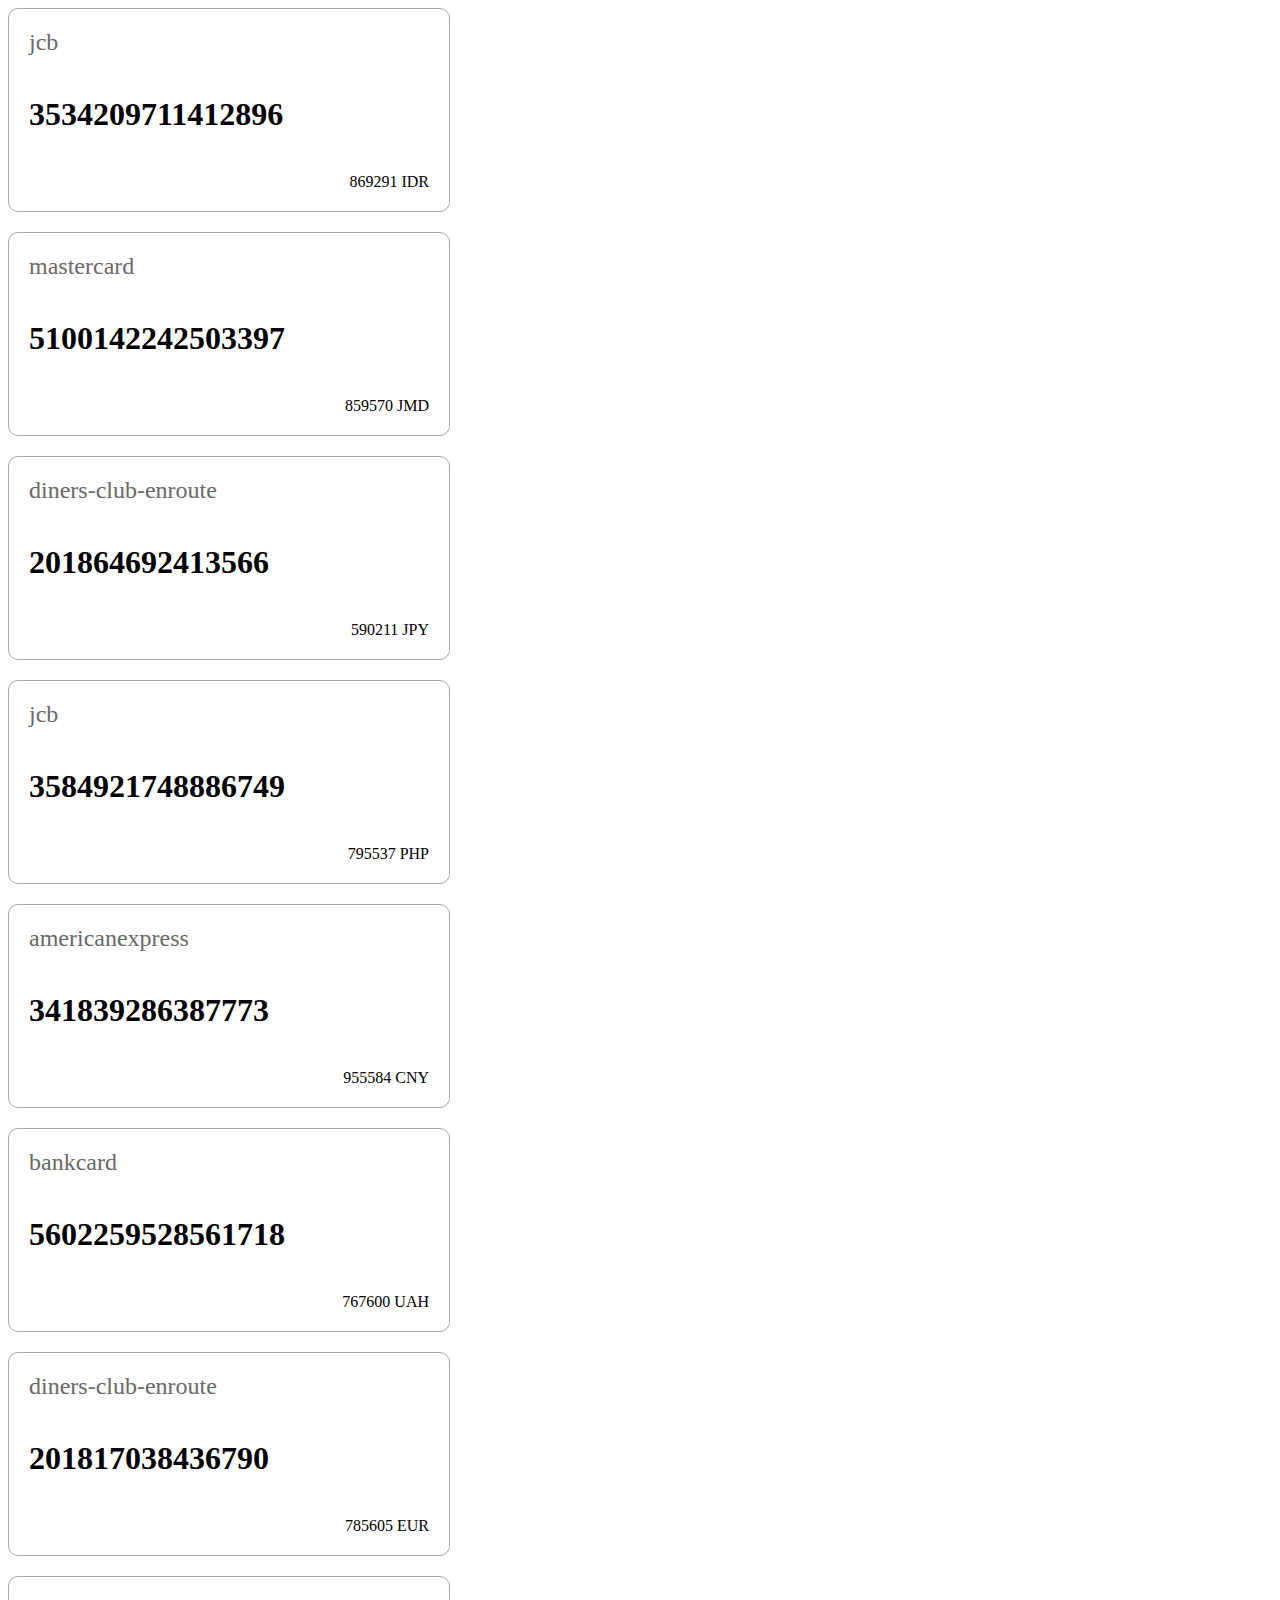
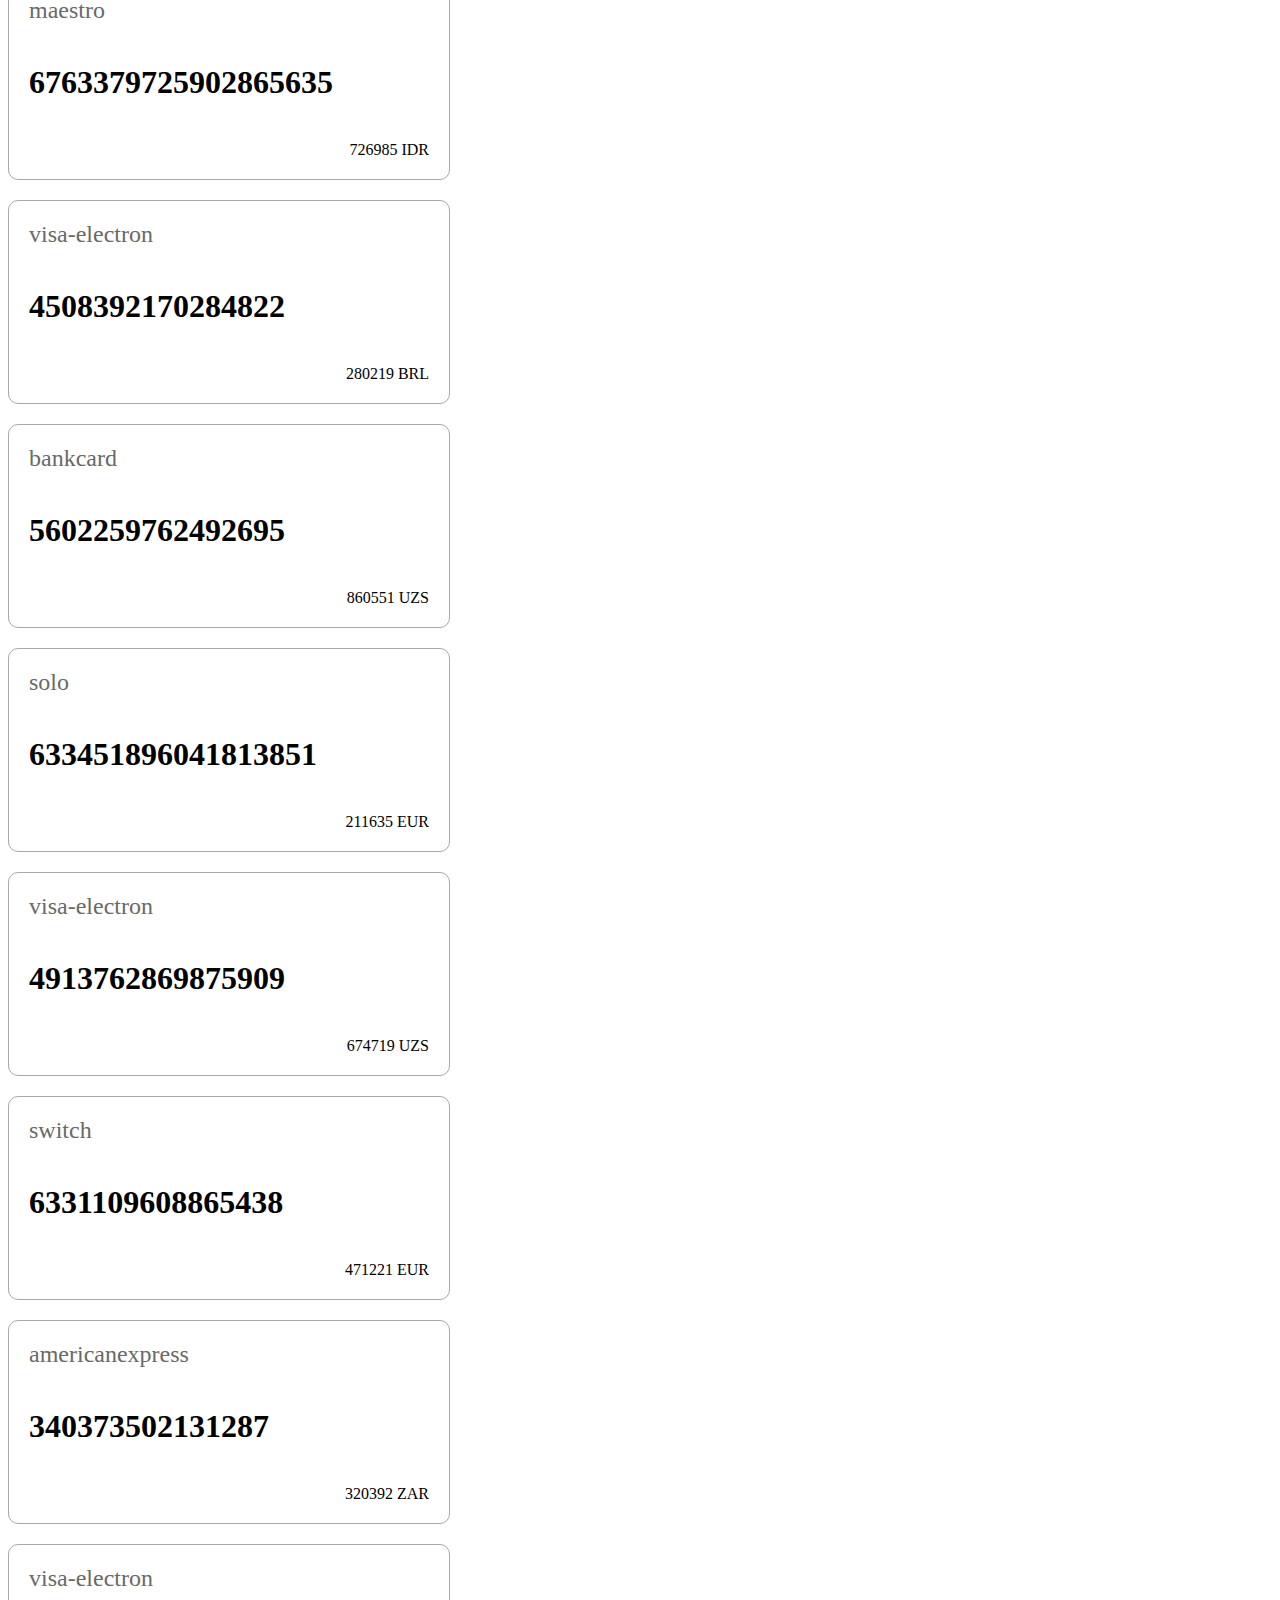
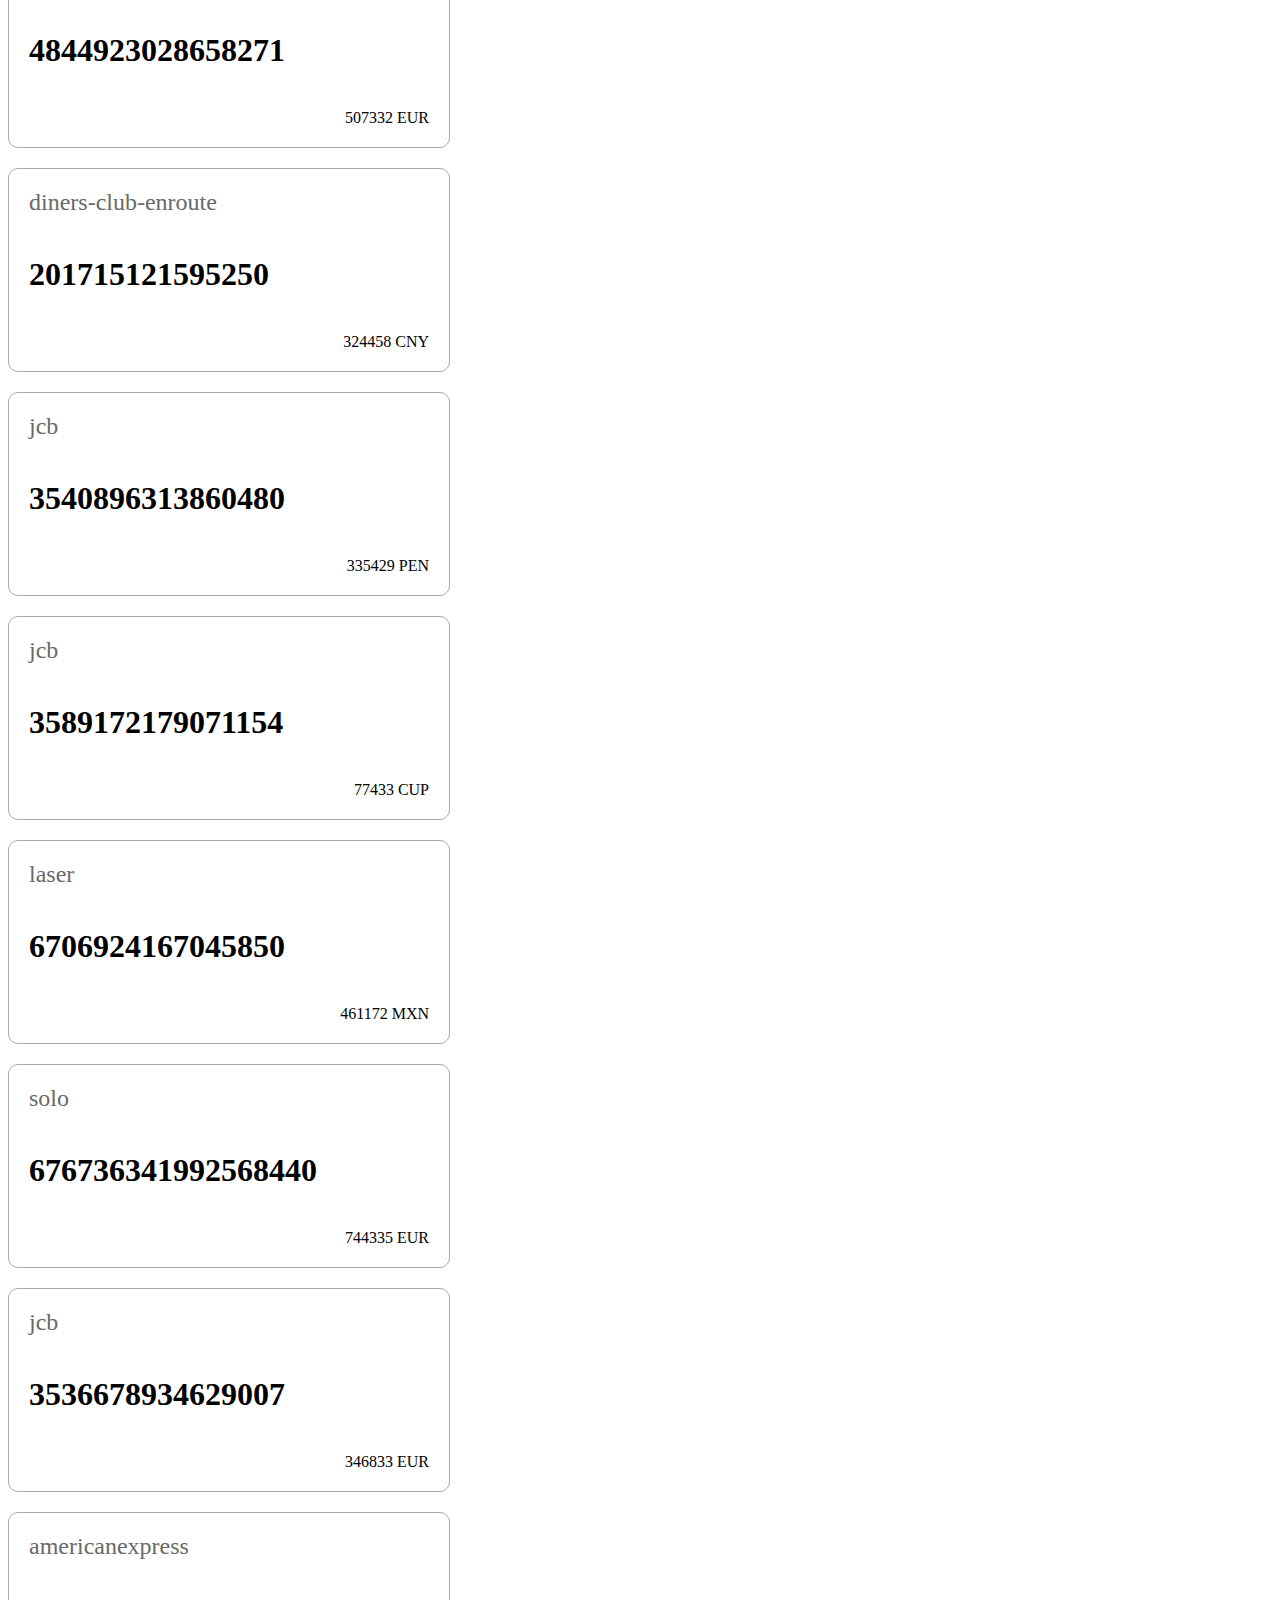
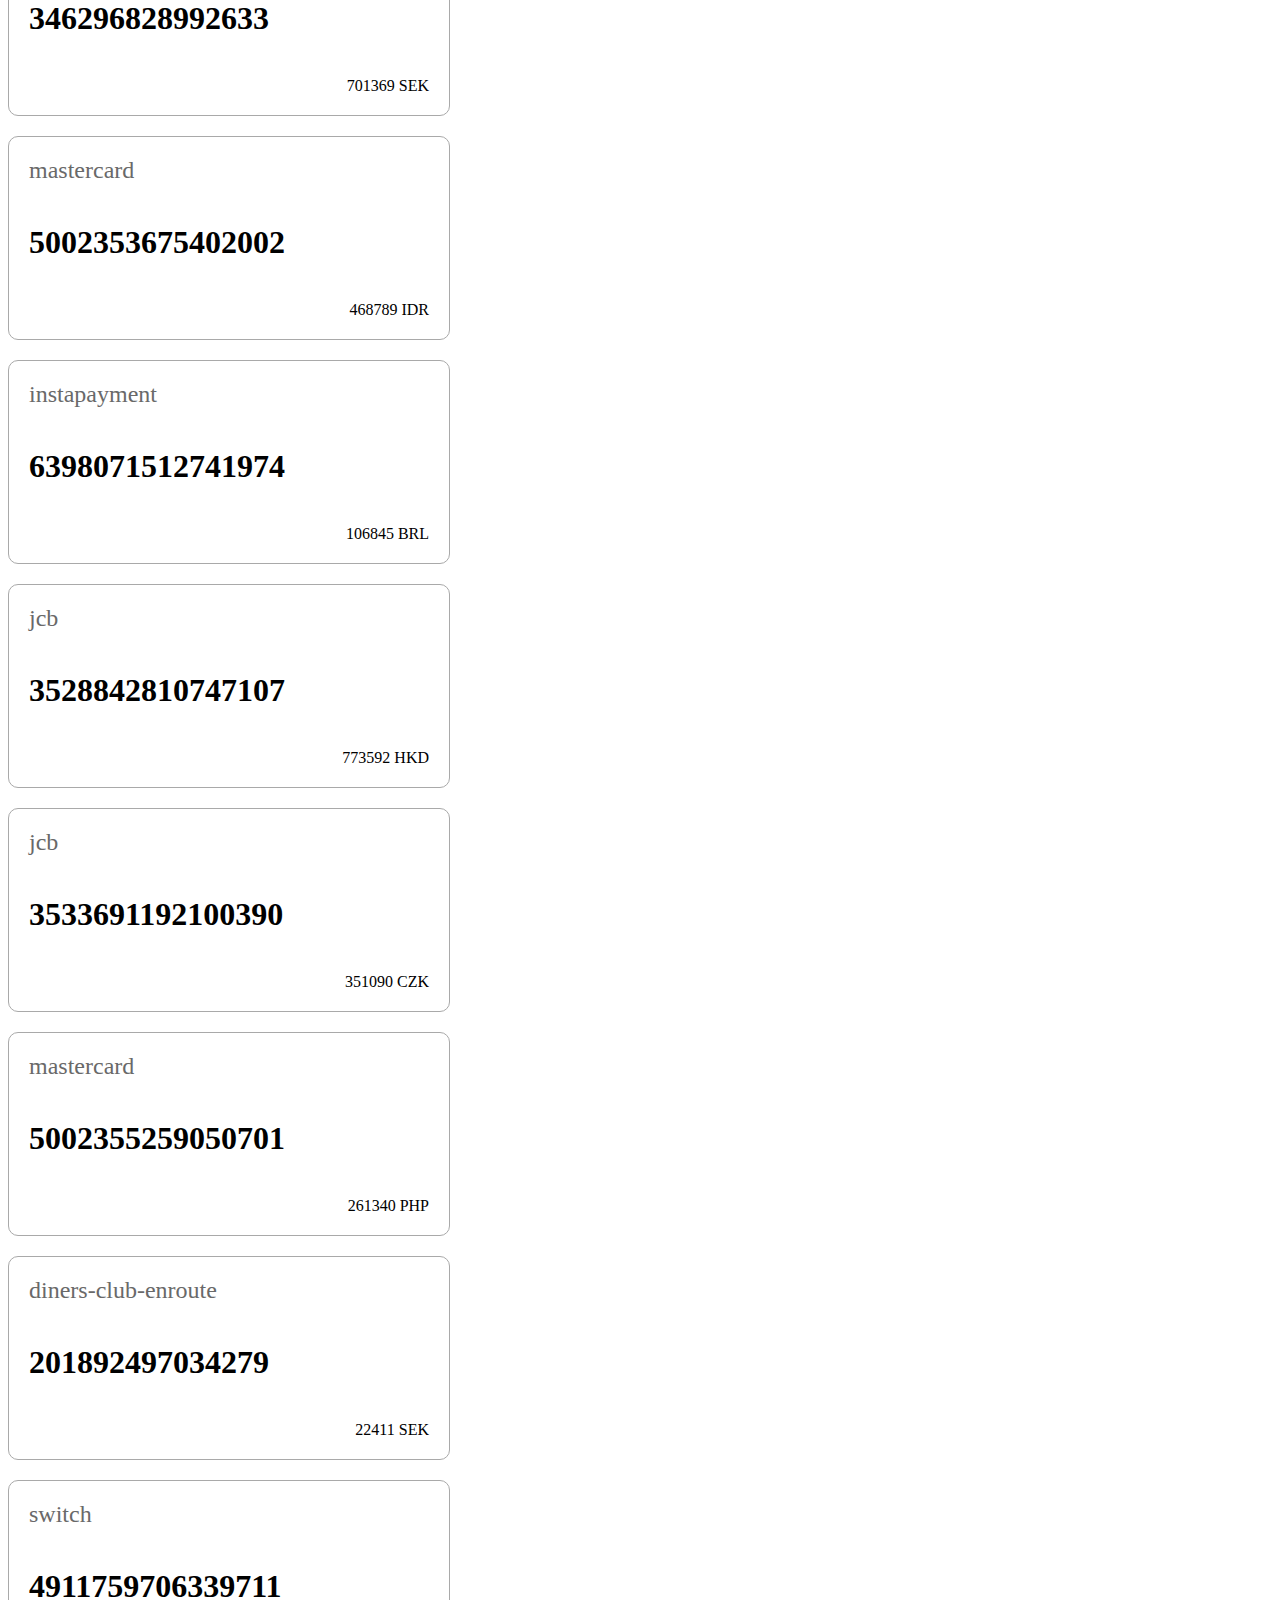
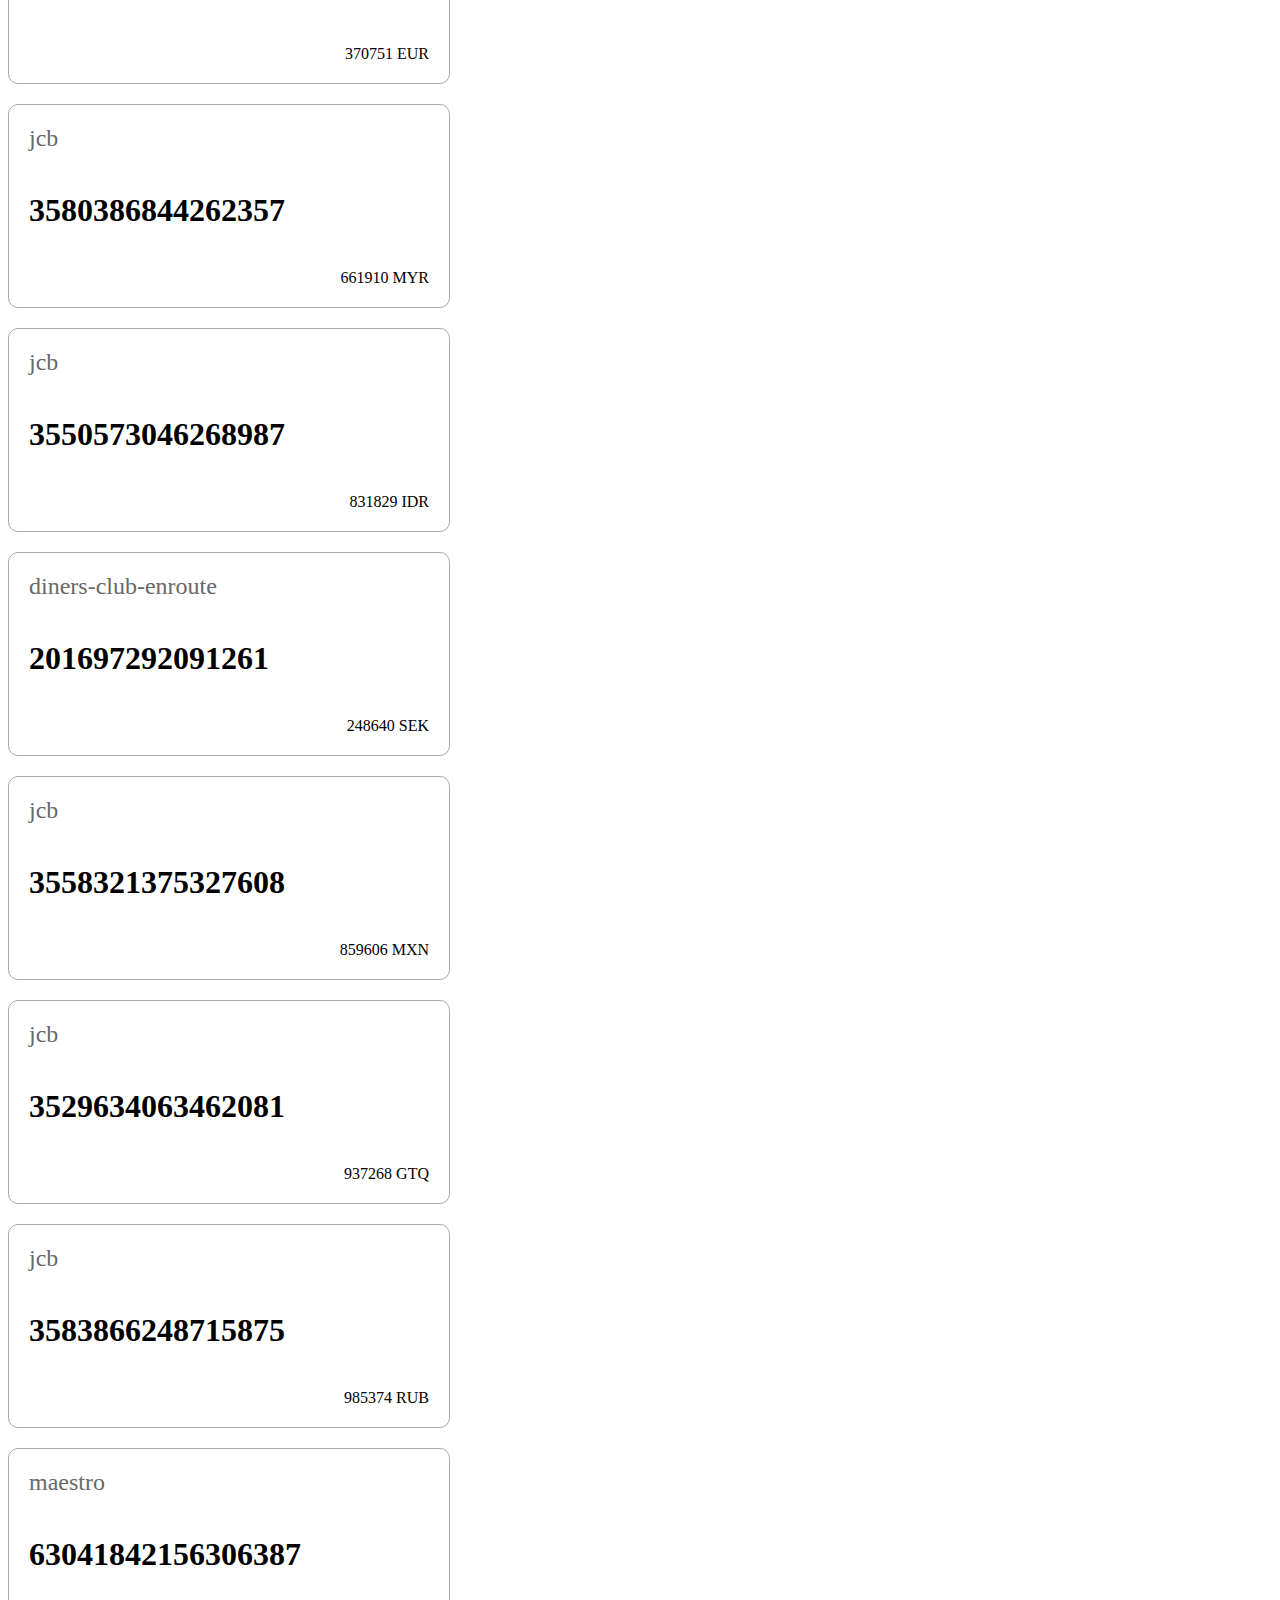
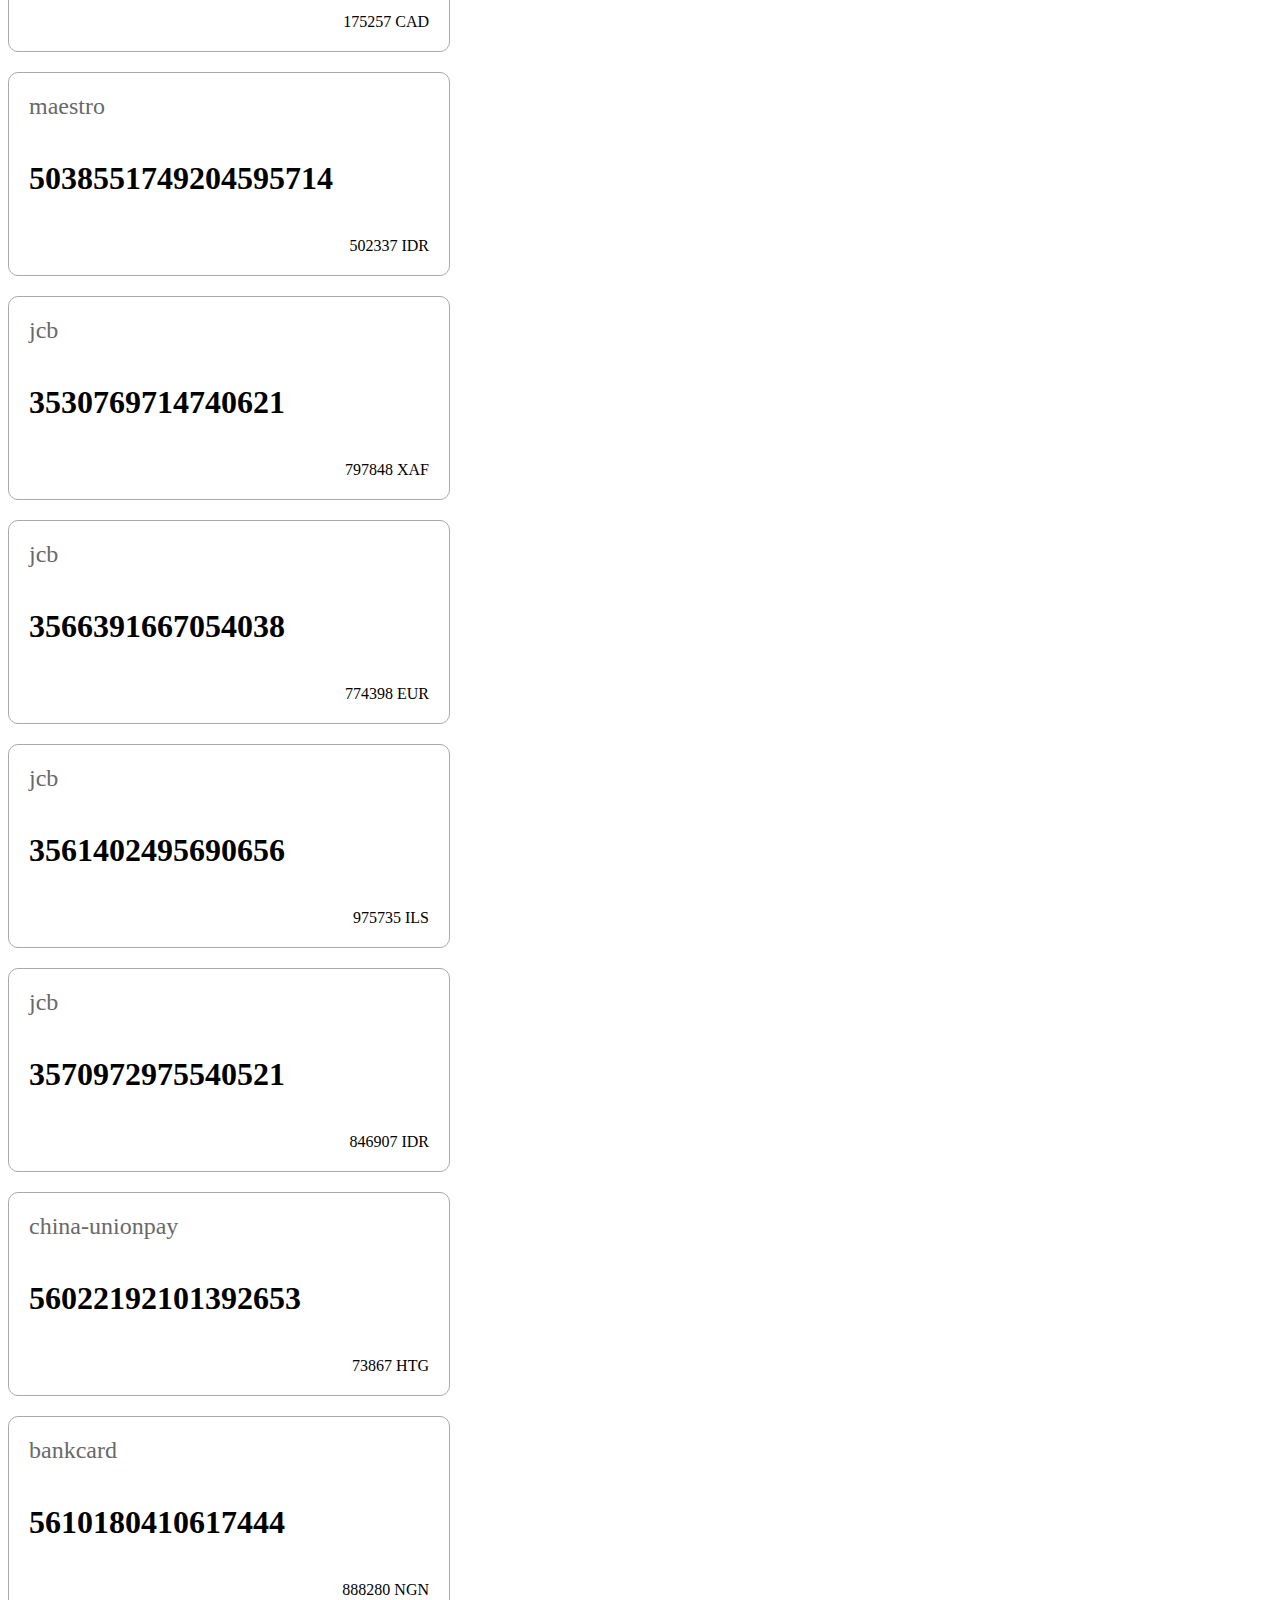
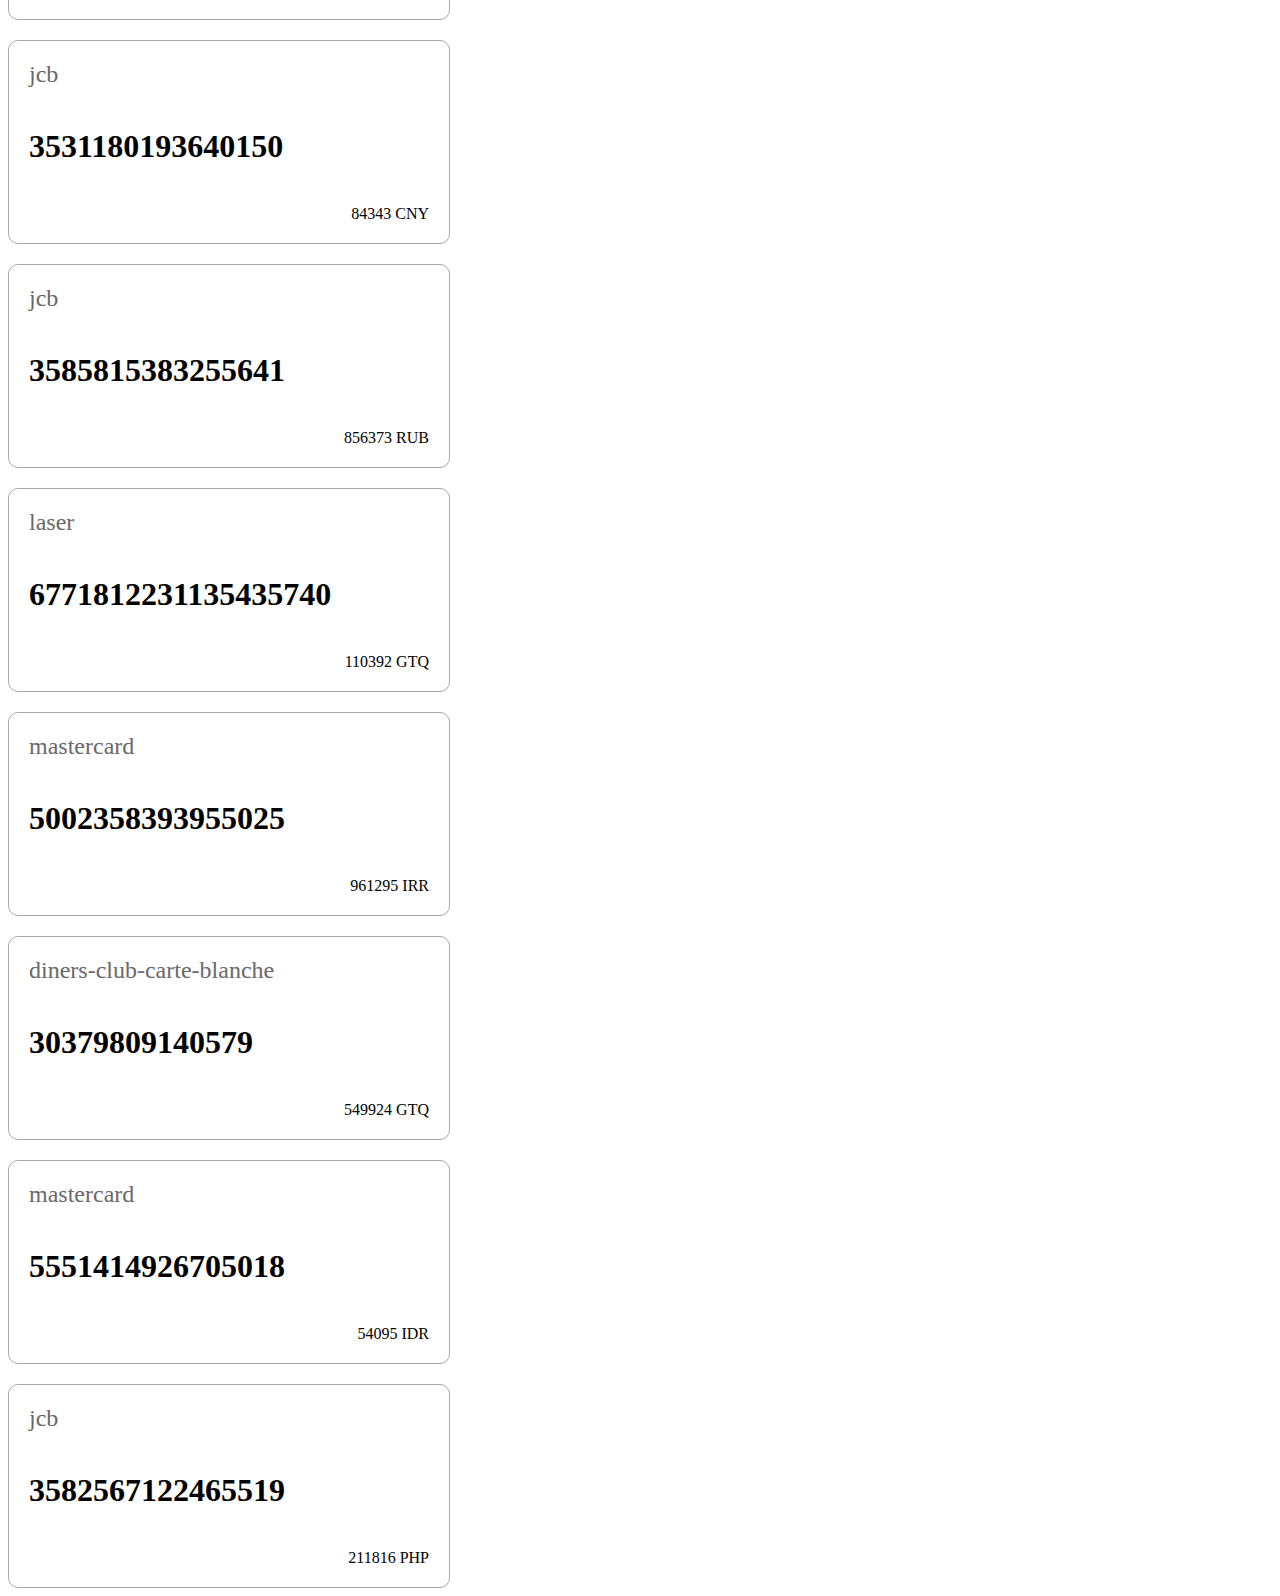
<file: module-9/cards.html>
<!DOCTYPE html>
<html lang="en">
  <head>
    <link rel="stylesheet" href="cards.css" />
  </head>
  <body>
    <ol id="cards"></ol>
    <!-- <script type="text/javascript" src="cards-xhr.js"></script> -->
    <!-- <script type="text/javascript" src="cards-xhr-promise.js"></script> -->
    <!-- <script type="text/javascript" src="cards-fetch-promise.js"></script> -->
    <script type="text/javascript" src="cards-fetch-async.js"></script>
  </body>
</html>
</file>
<file: Project-2/styles.css>
@import url("https://fonts.googleapis.com/css2?family=Righteous&display=swap");
body {
    background-image: url(./bg.svg);
    background-repeat: no-repeat;
    background-size: cover;
  }

.title {
    padding-top: 3%;
    padding-bottom: 1%;
    font-family: "Righteous";
    font-style: normal;
    font-weight: normal;
    text-align: center;
    font-size: 35px;
}

.main {
    max-width: 1040px;
    min-height: 687px;
    margin: auto;
    margin-top: 6%;
    background: rgba(196, 196, 196, 0.18);
    border-radius: 19px;
    margin-bottom: 10%;
}

.search {
    background: #f2f2f2;
    width: 100%;
    height: 100%;
    padding-bottom: 2%;
    margin: auto;
    text-align: center;
    box-shadow: 0px 4px 4px rgba(103, 103, 103, 0.25);
    border-radius: 19px;
}

#word {
    width: 55%;
    margin-bottom: 2%;
    margin-left: 1%;
    min-height: 50px;
    background: #ffffff;
    border-radius: 19px;
}
  
button {
    height: 50px;
    margin-left: 1%;
    background: #ffffff;
    border-radius: 19px;
    color: black;
    border: 1px solid #ced4d9;
}

#results {
    width: 100%;
    margin-top: 30px;
    max-height: 328px;
    padding-bottom: 8%;
    margin-bottom: 3%;
    overflow-y: auto;
    overflow-x: hidden;
    background: #f2f2f2;
    box-shadow: 0px 4px 4px rgba(103, 103, 103, 0.25);
    border-radius: 19px;
}

.error {
    color: red;
}

#data{
    text-align: center;
}
</file>
<file: module-11/spotify/main.css>
.genre-card {
  max-width: 100%;
  overflow: hidden;
  display: flex;
  background-color: #4daf64;
  color: white;
}

.genre-card:not(:last-child) {
  margin-bottom: 15px;
}

.genre-card > div {
  padding: 10px 20px;
  display: flex;
  flex-direction: column;
  overflow: hidden;
}

.genre-card > div > a {
  color: white;
  font-weight: bold;
}

ol {
  list-style: none;
  margin: 0;
  padding: 0;
  display: flex;
  overflow: auto;
  max-width: 100%;
}

form {
  margin-bottom: 15px;
}
</file>
<file: module-5/cards.css>
ol {
  list-style: none;
  padding: 0;
  margin: 0;
}

li:not(:last-child) {
  margin-bottom: 20px;
}

article {
  border: 1px solid darkgray;
  border-radius: 10px;
  padding: 20px;

  display: flex;
  flex-direction: column;

  max-width: 400px;
}

p {
  margin: 0;
  font-size: 24px;
  color: dimgrey;
}

h2 {
  margin: 40px 0;
  font-size: 32px;
}

article > div {
  align-self: flex-end;
}
</file>
<file: module-9/cards.css>
ol {
  list-style: none;
  padding: 0;
  margin: 0;
}

li:not(:last-child) {
  margin-bottom: 20px;
}

article {
  border: 1px solid darkgray;
  border-radius: 10px;
  padding: 20px;

  display: flex;
  flex-direction: column;

  max-width: 400px;
}

p {
  margin: 0;
  font-size: 24px;
  color: dimgrey;
}

h2 {
  margin: 40px 0;
  font-size: 32px;
}

article > div {
  align-self: flex-end;
}
</file>
